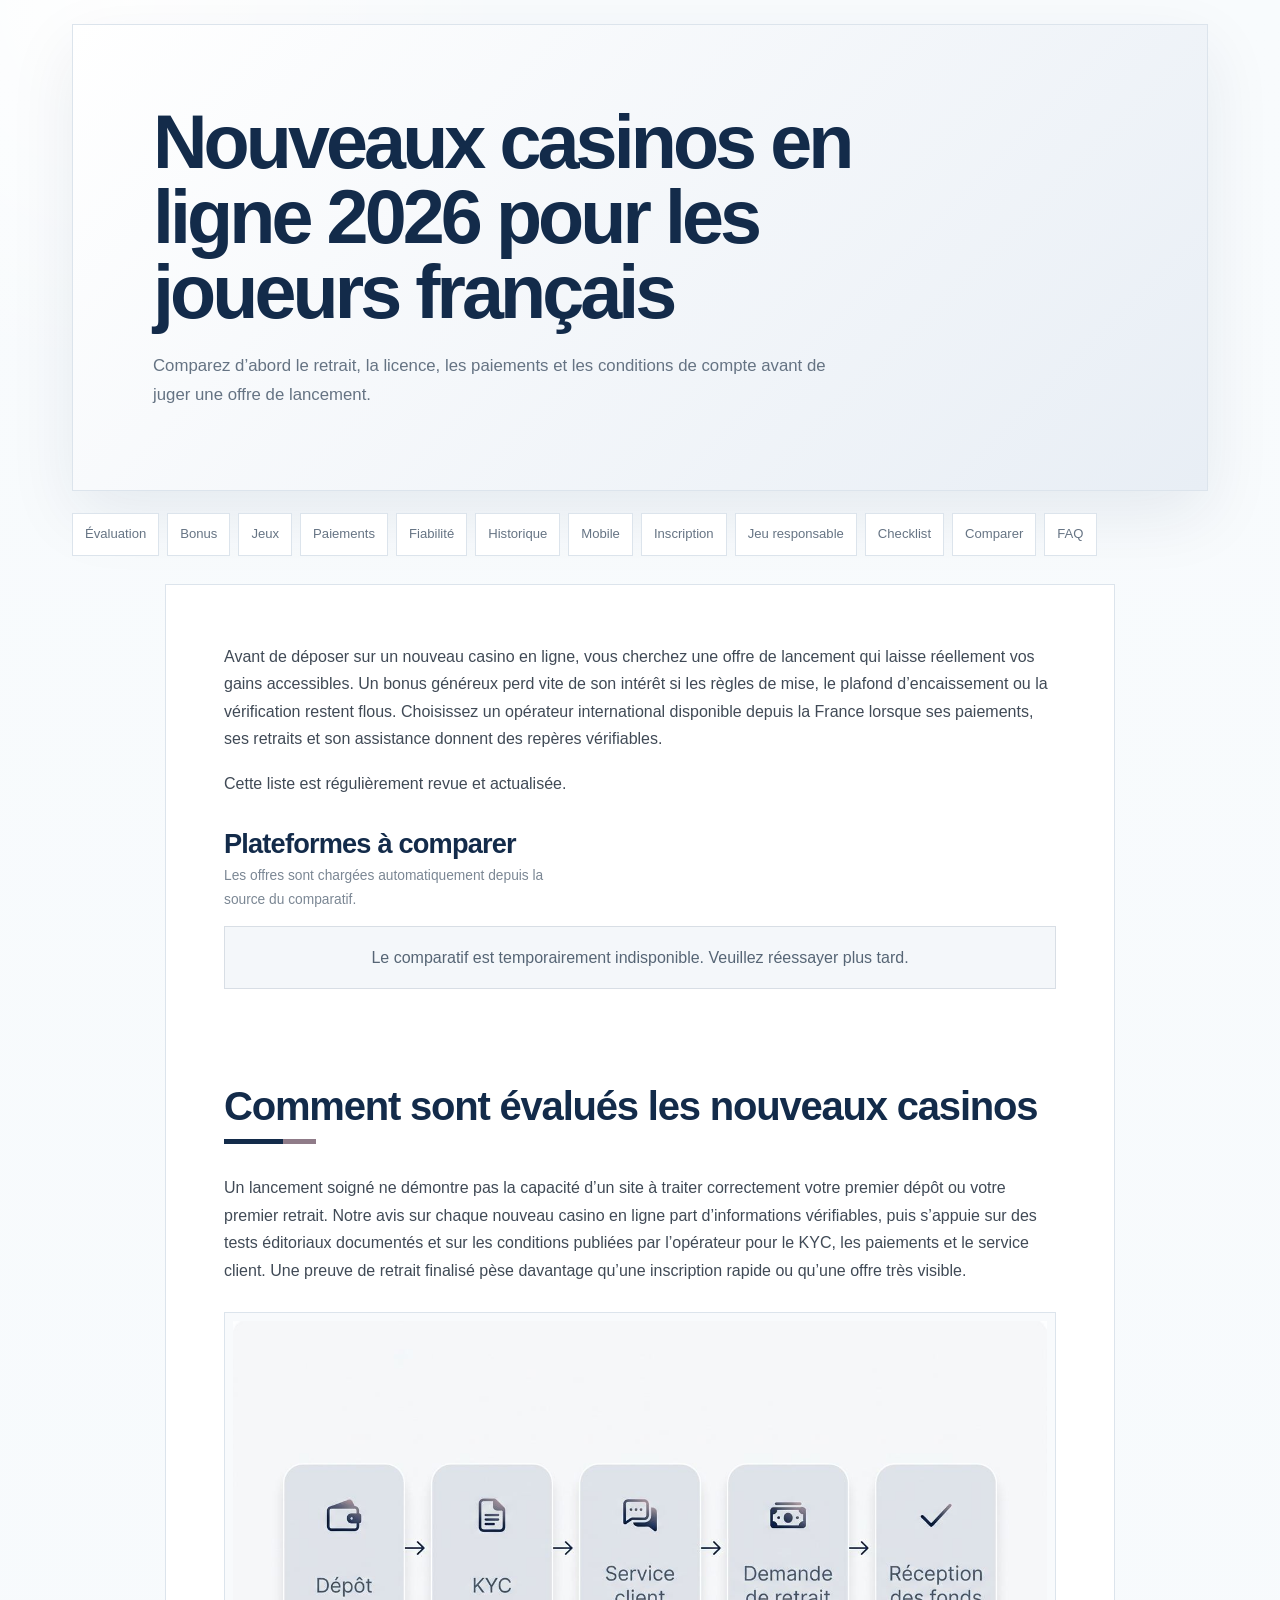
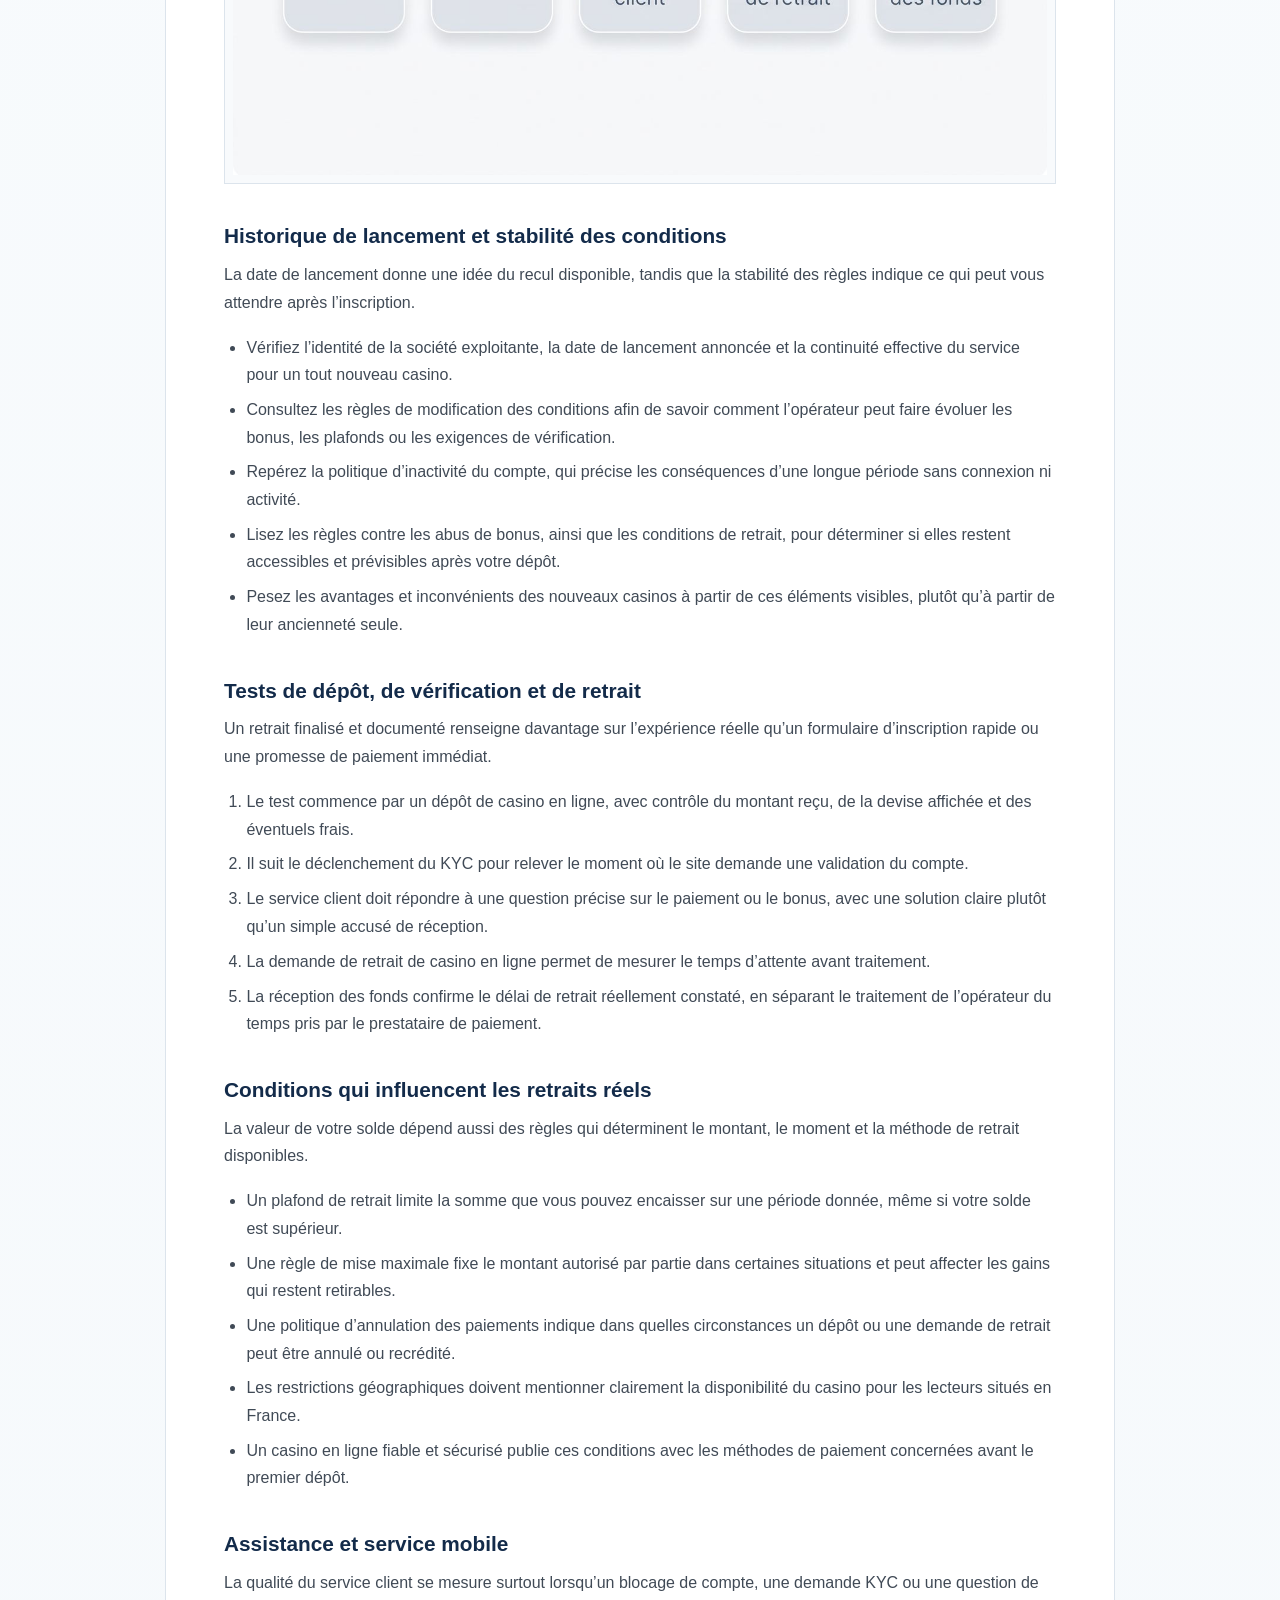
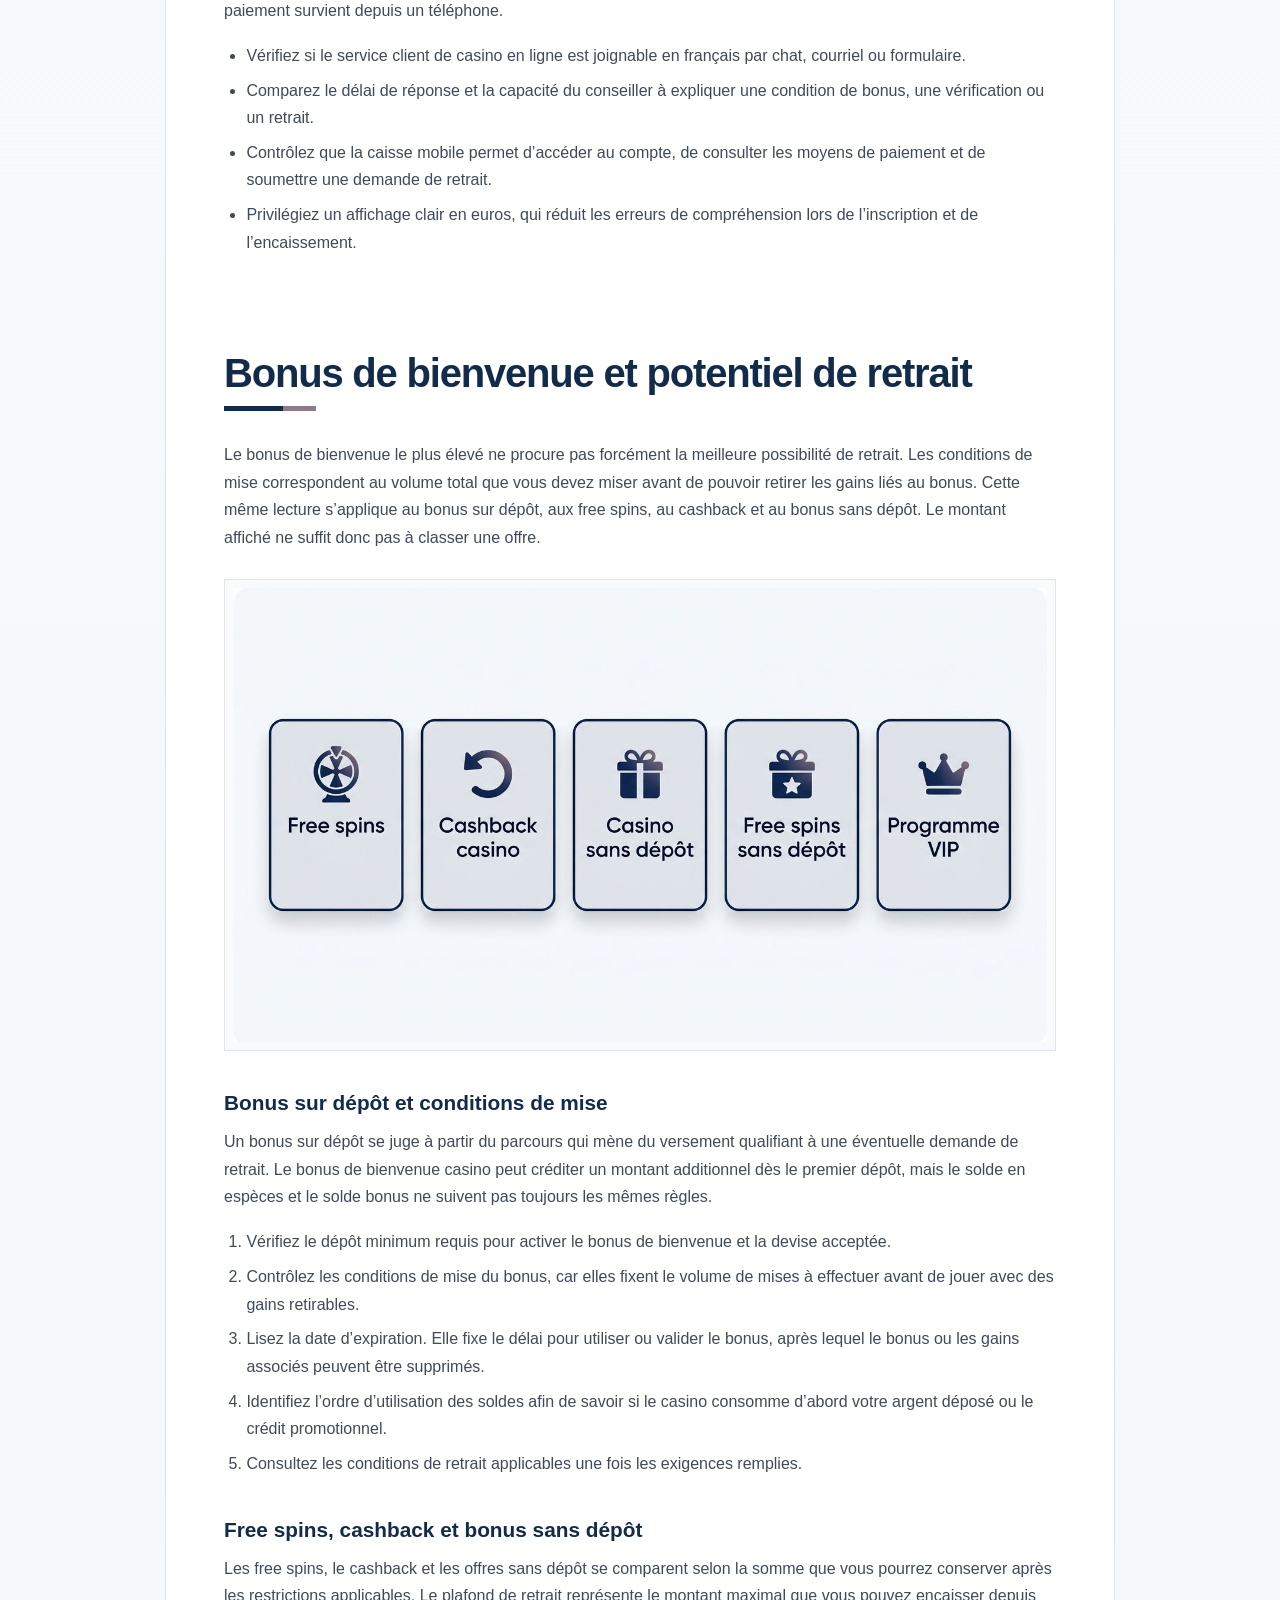
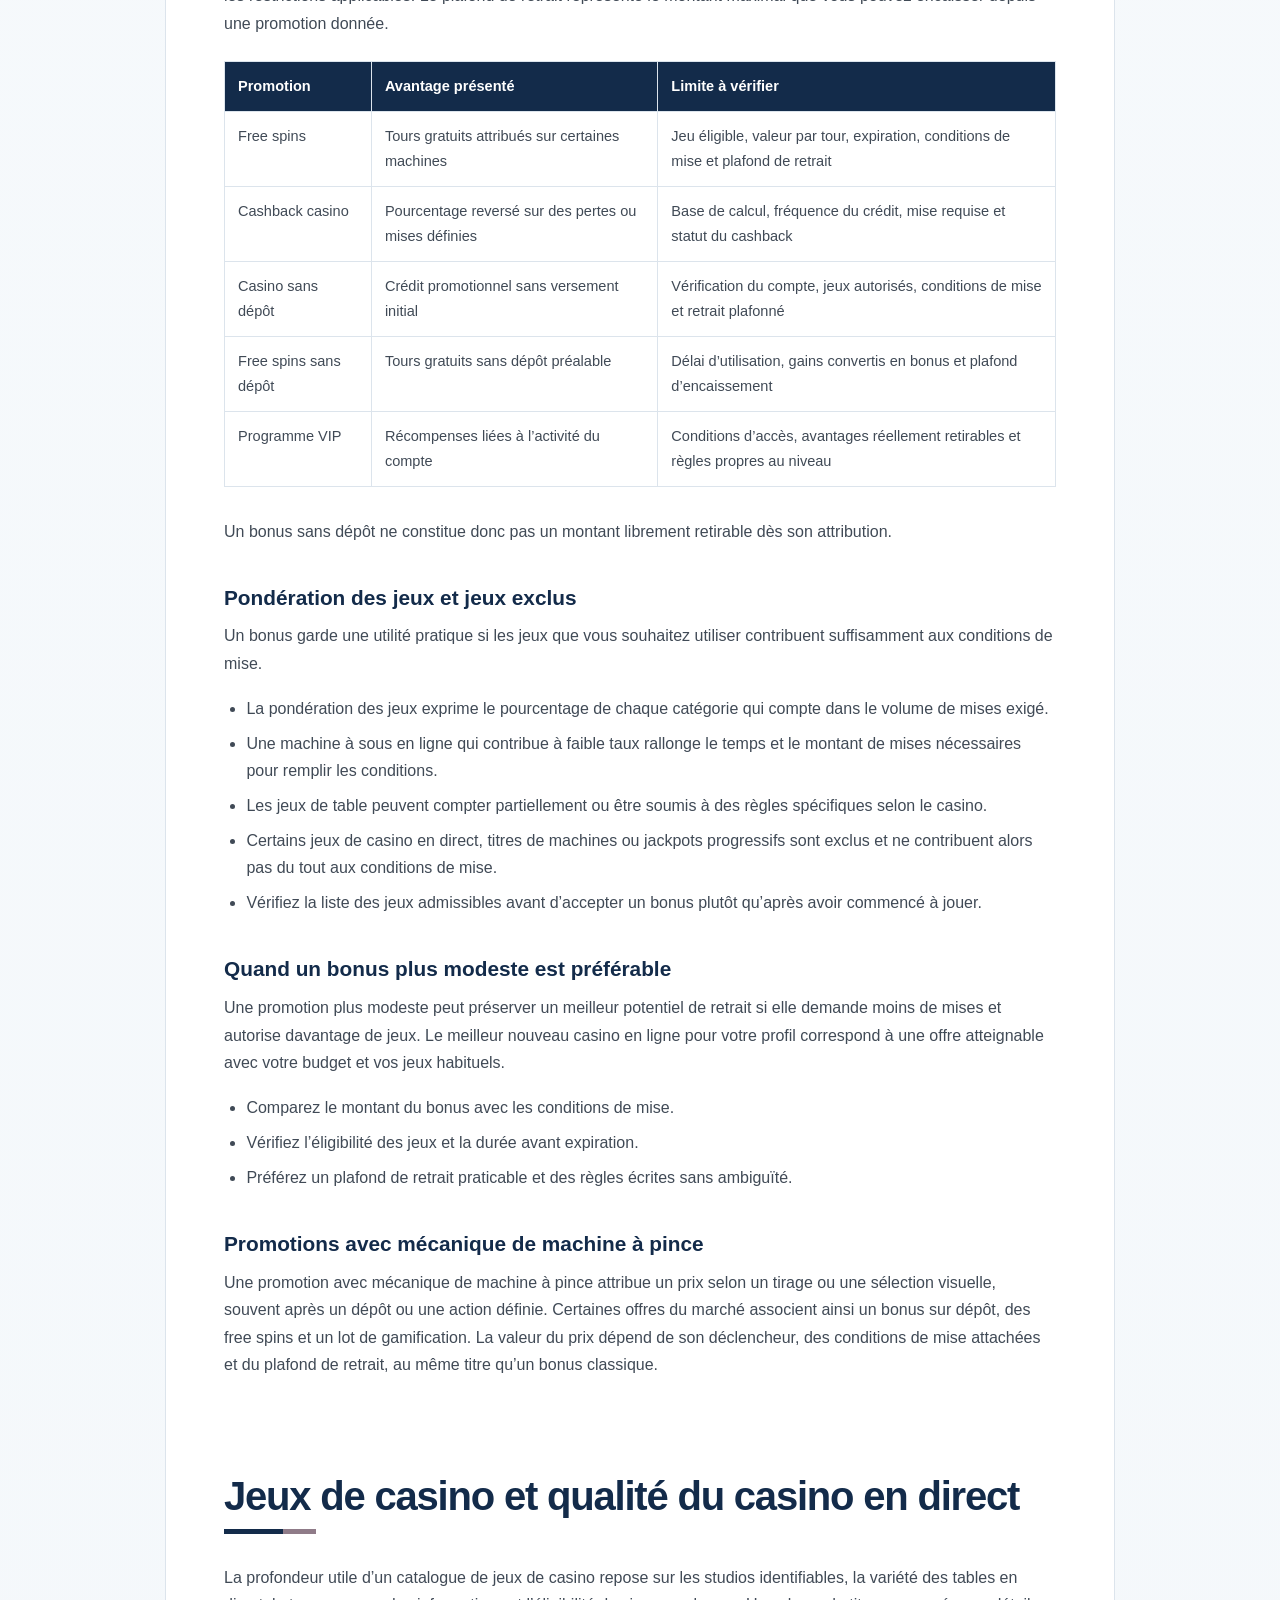
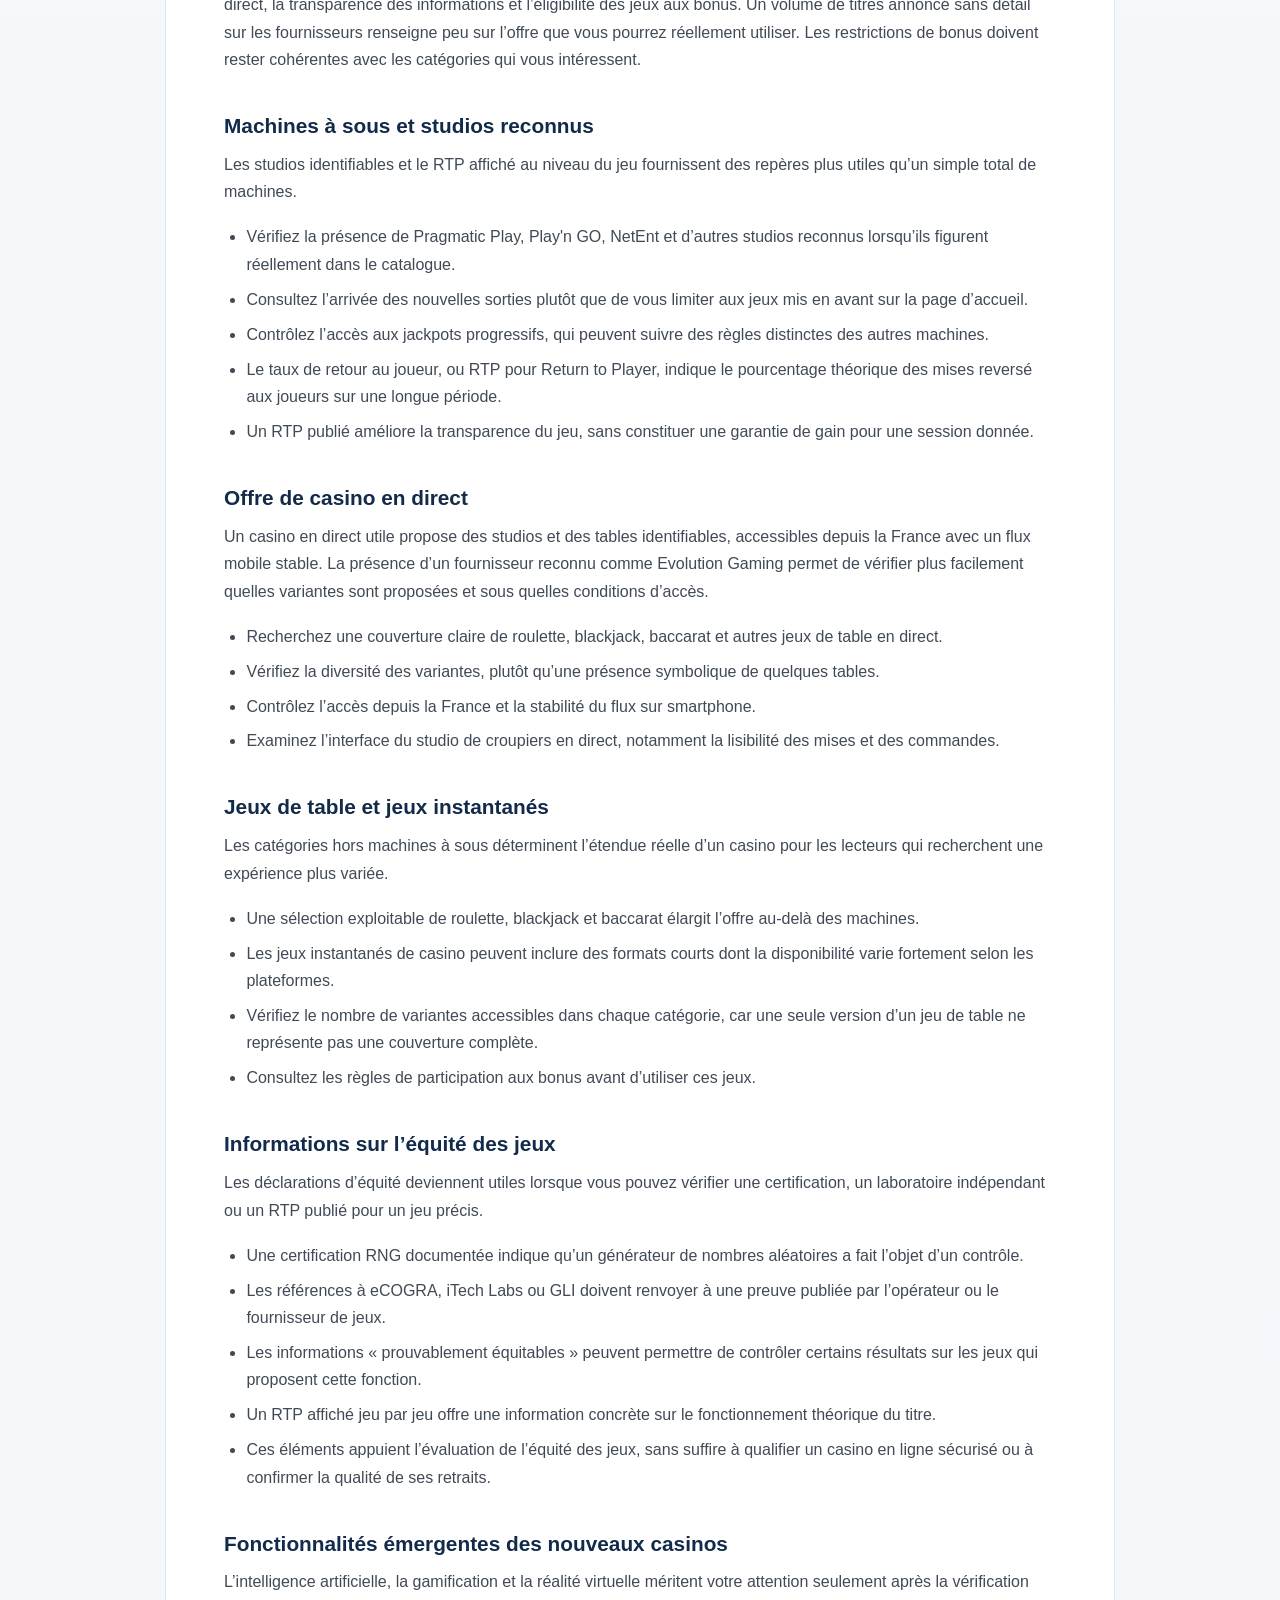
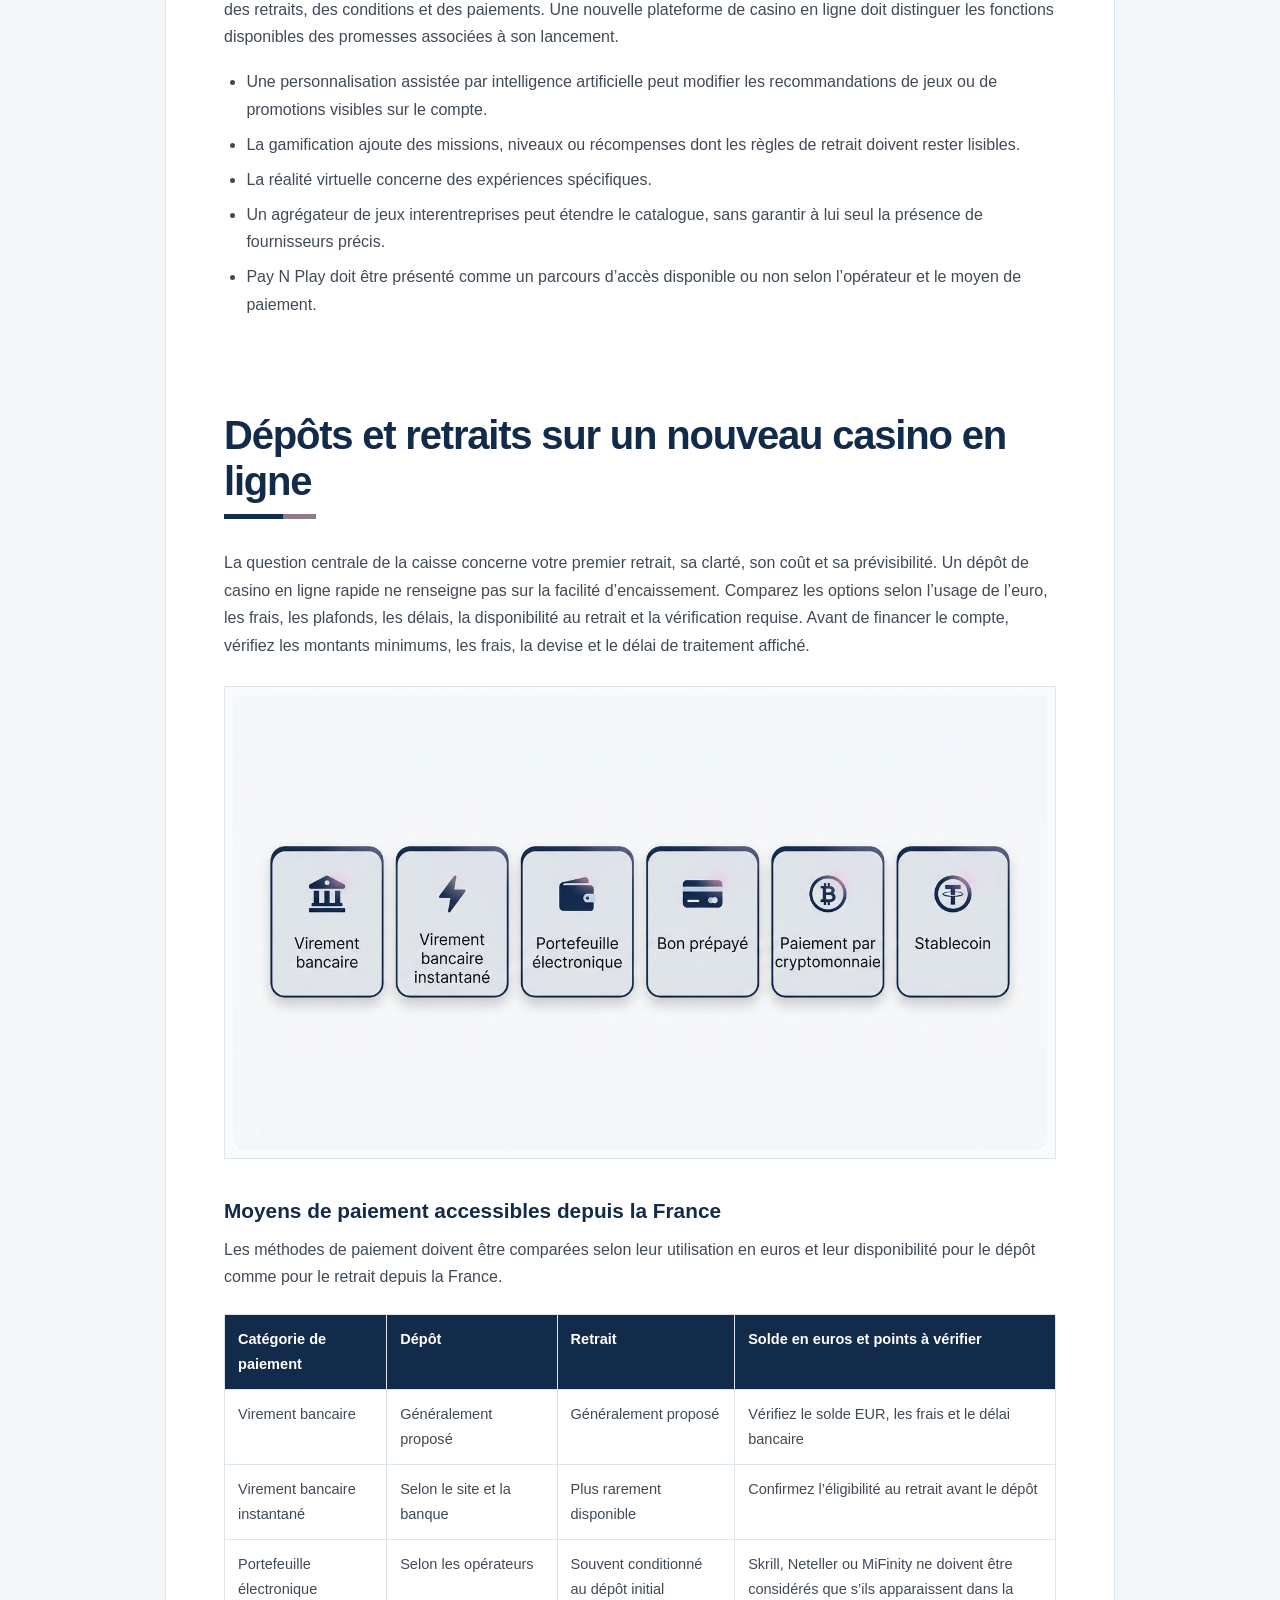
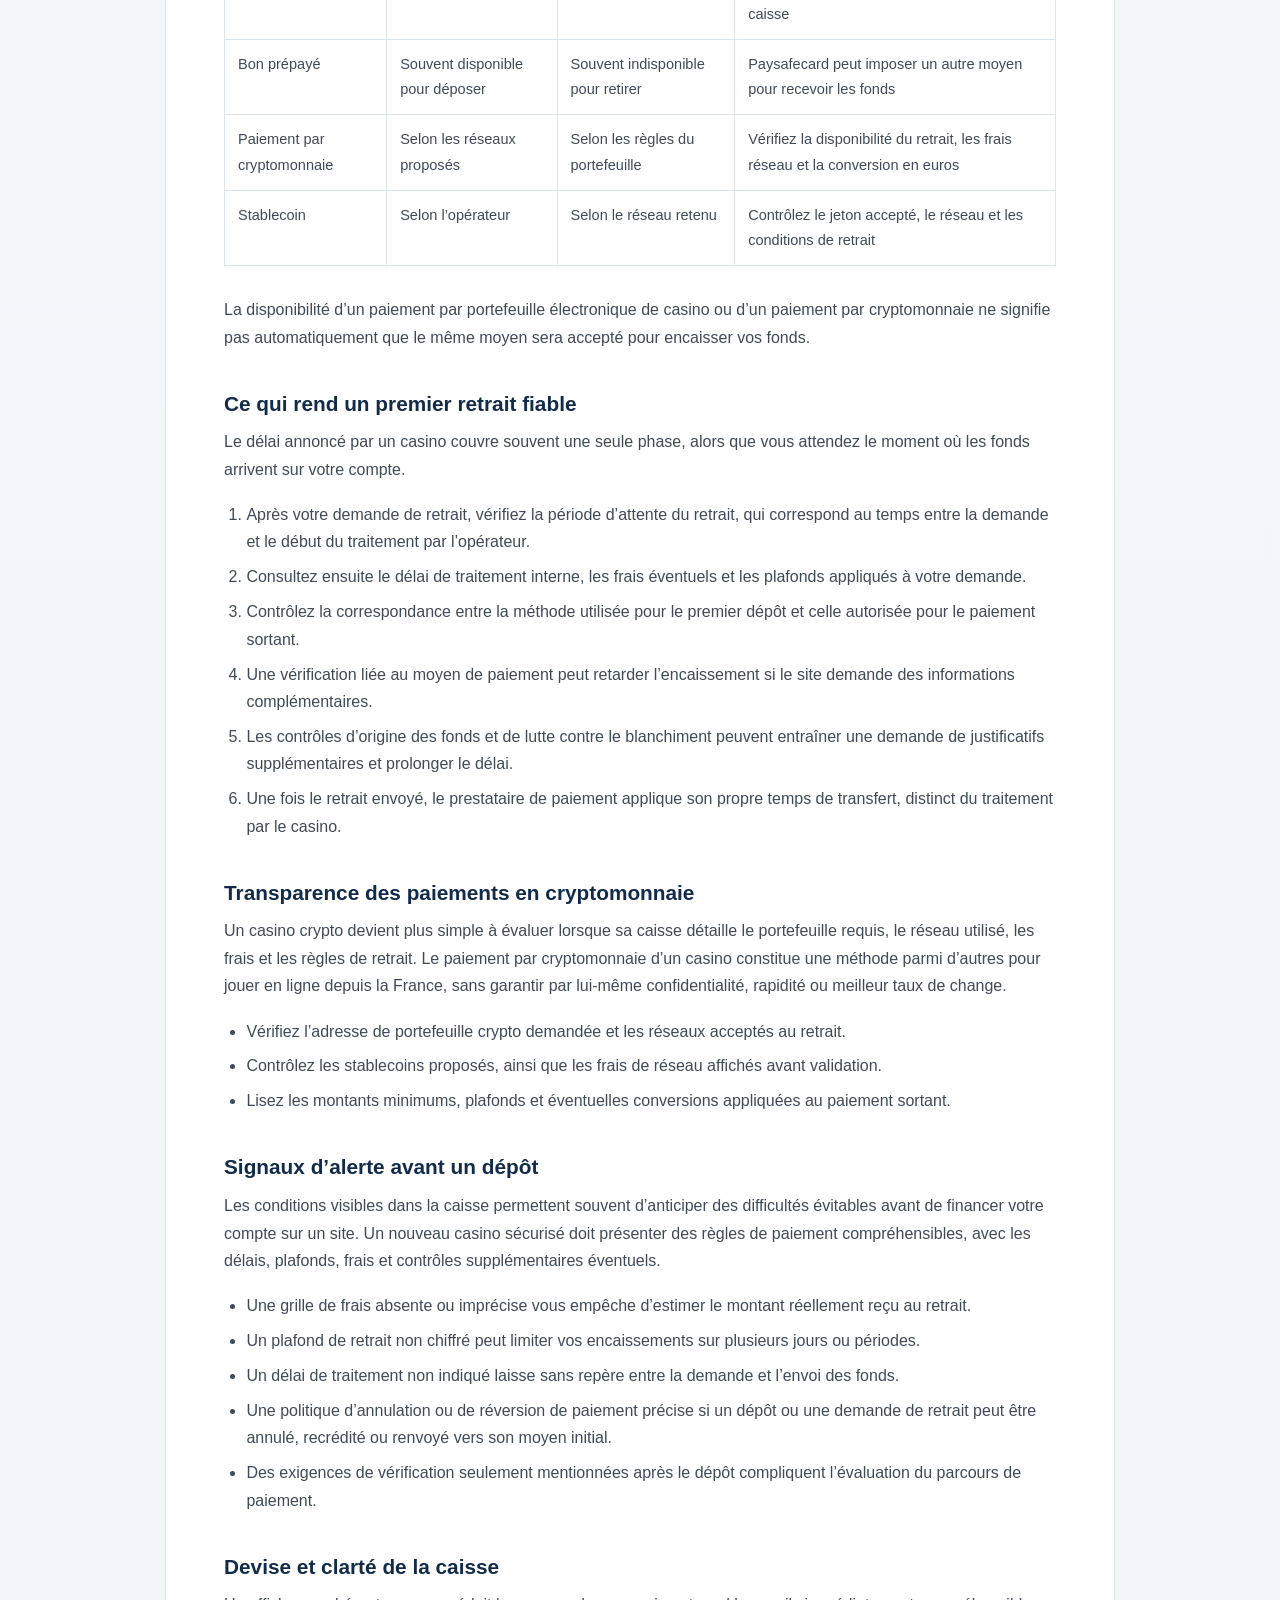
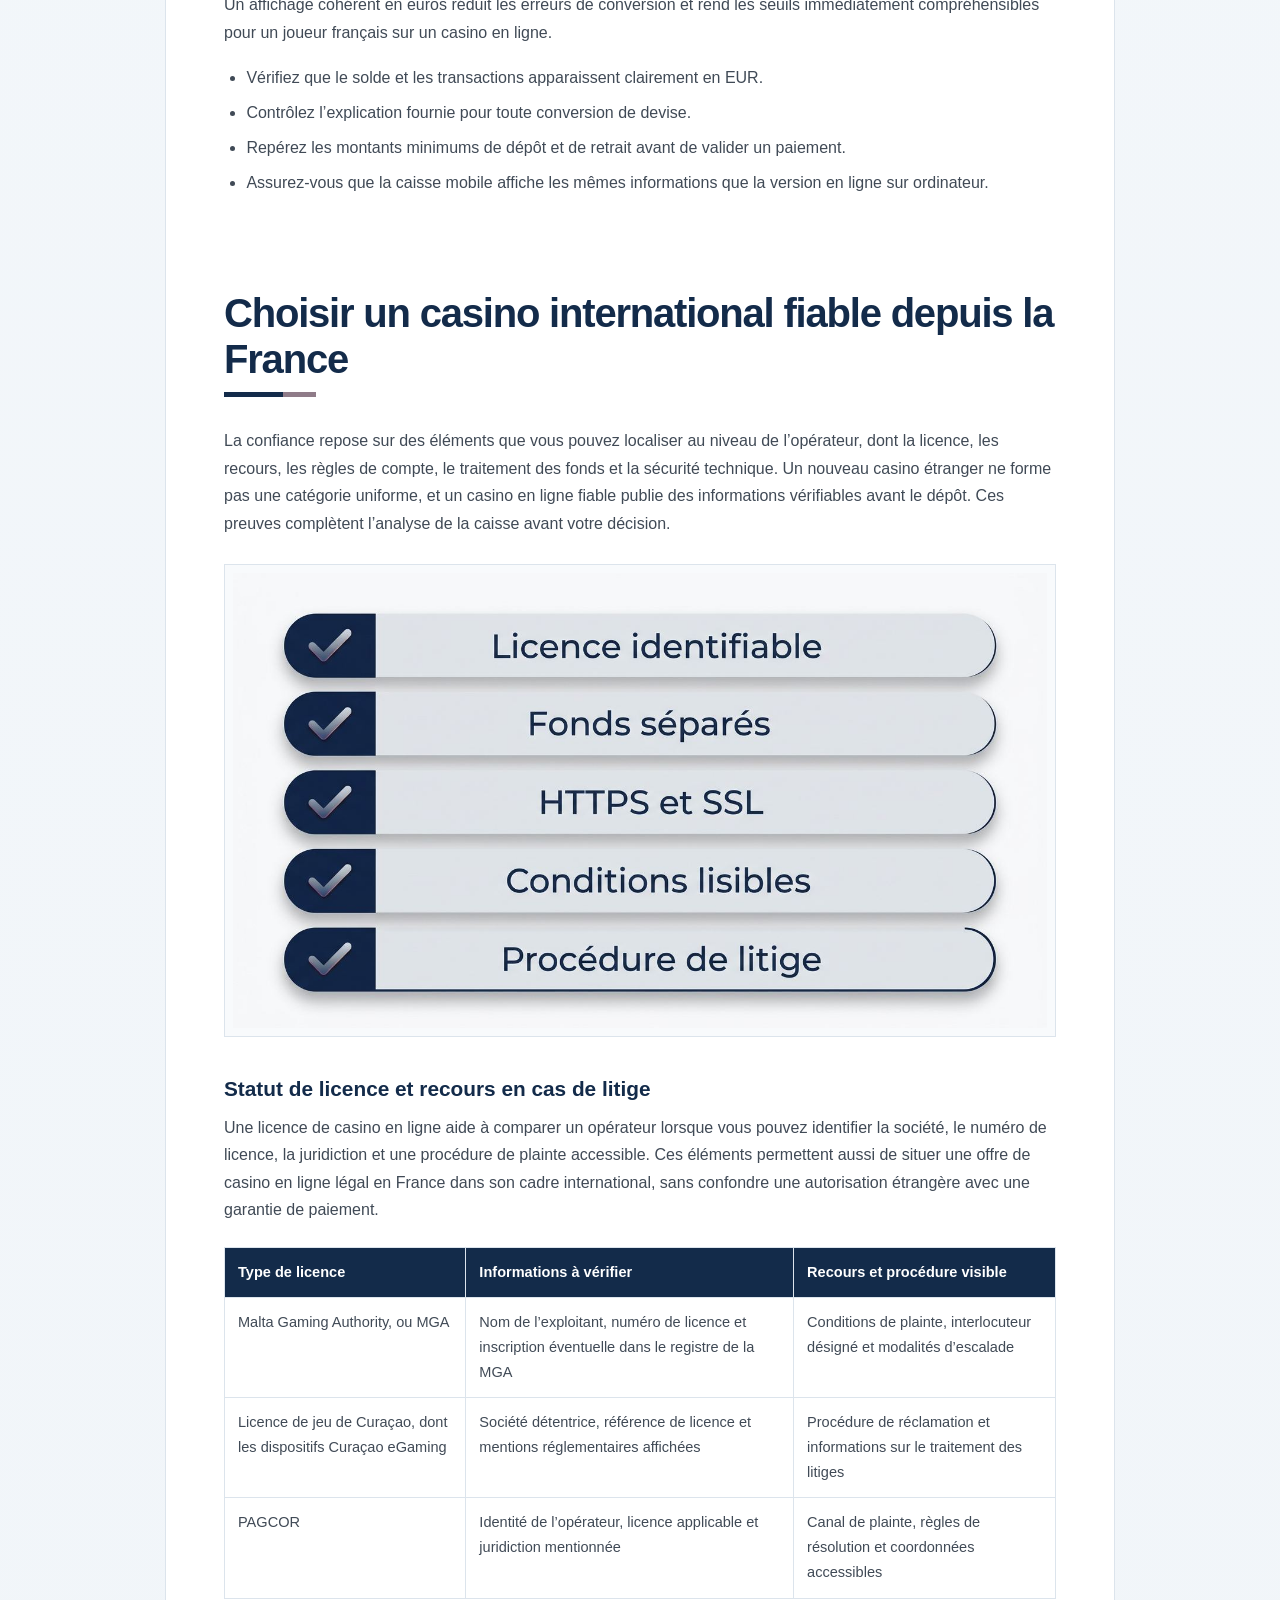
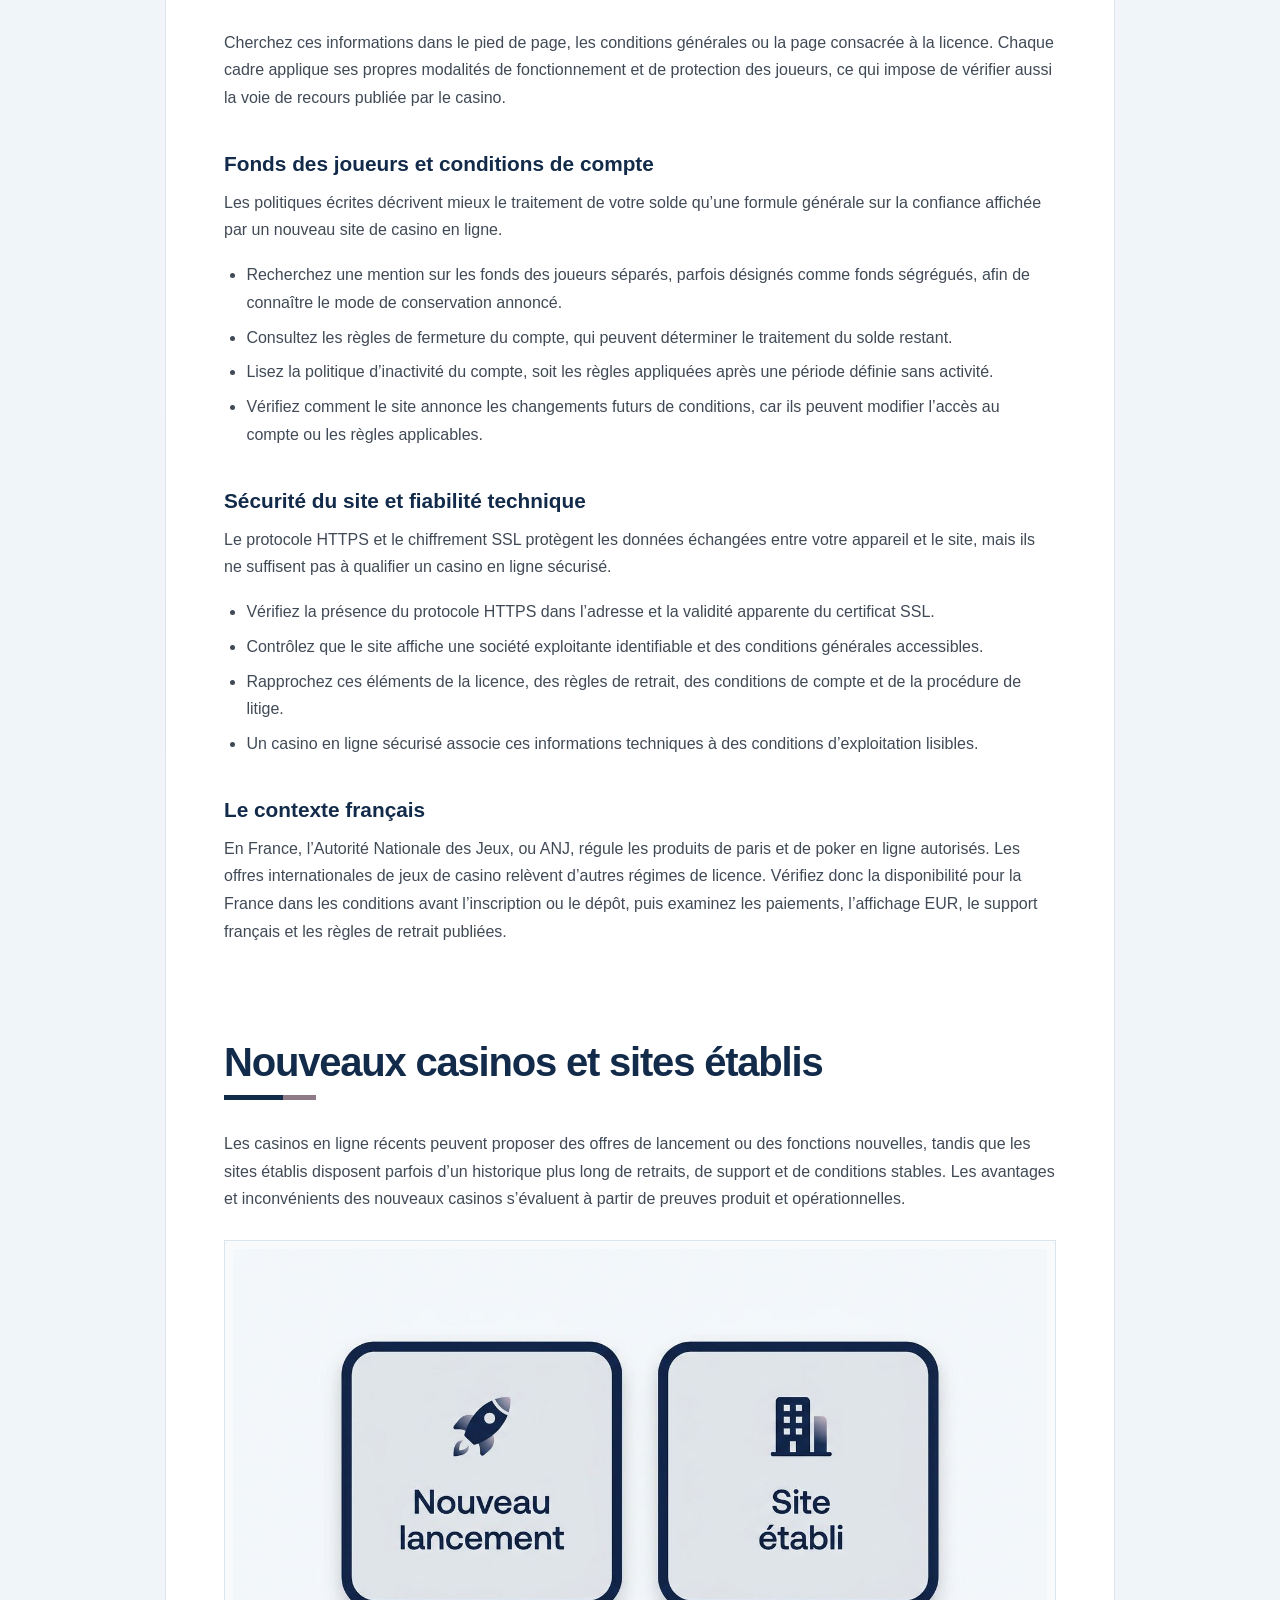
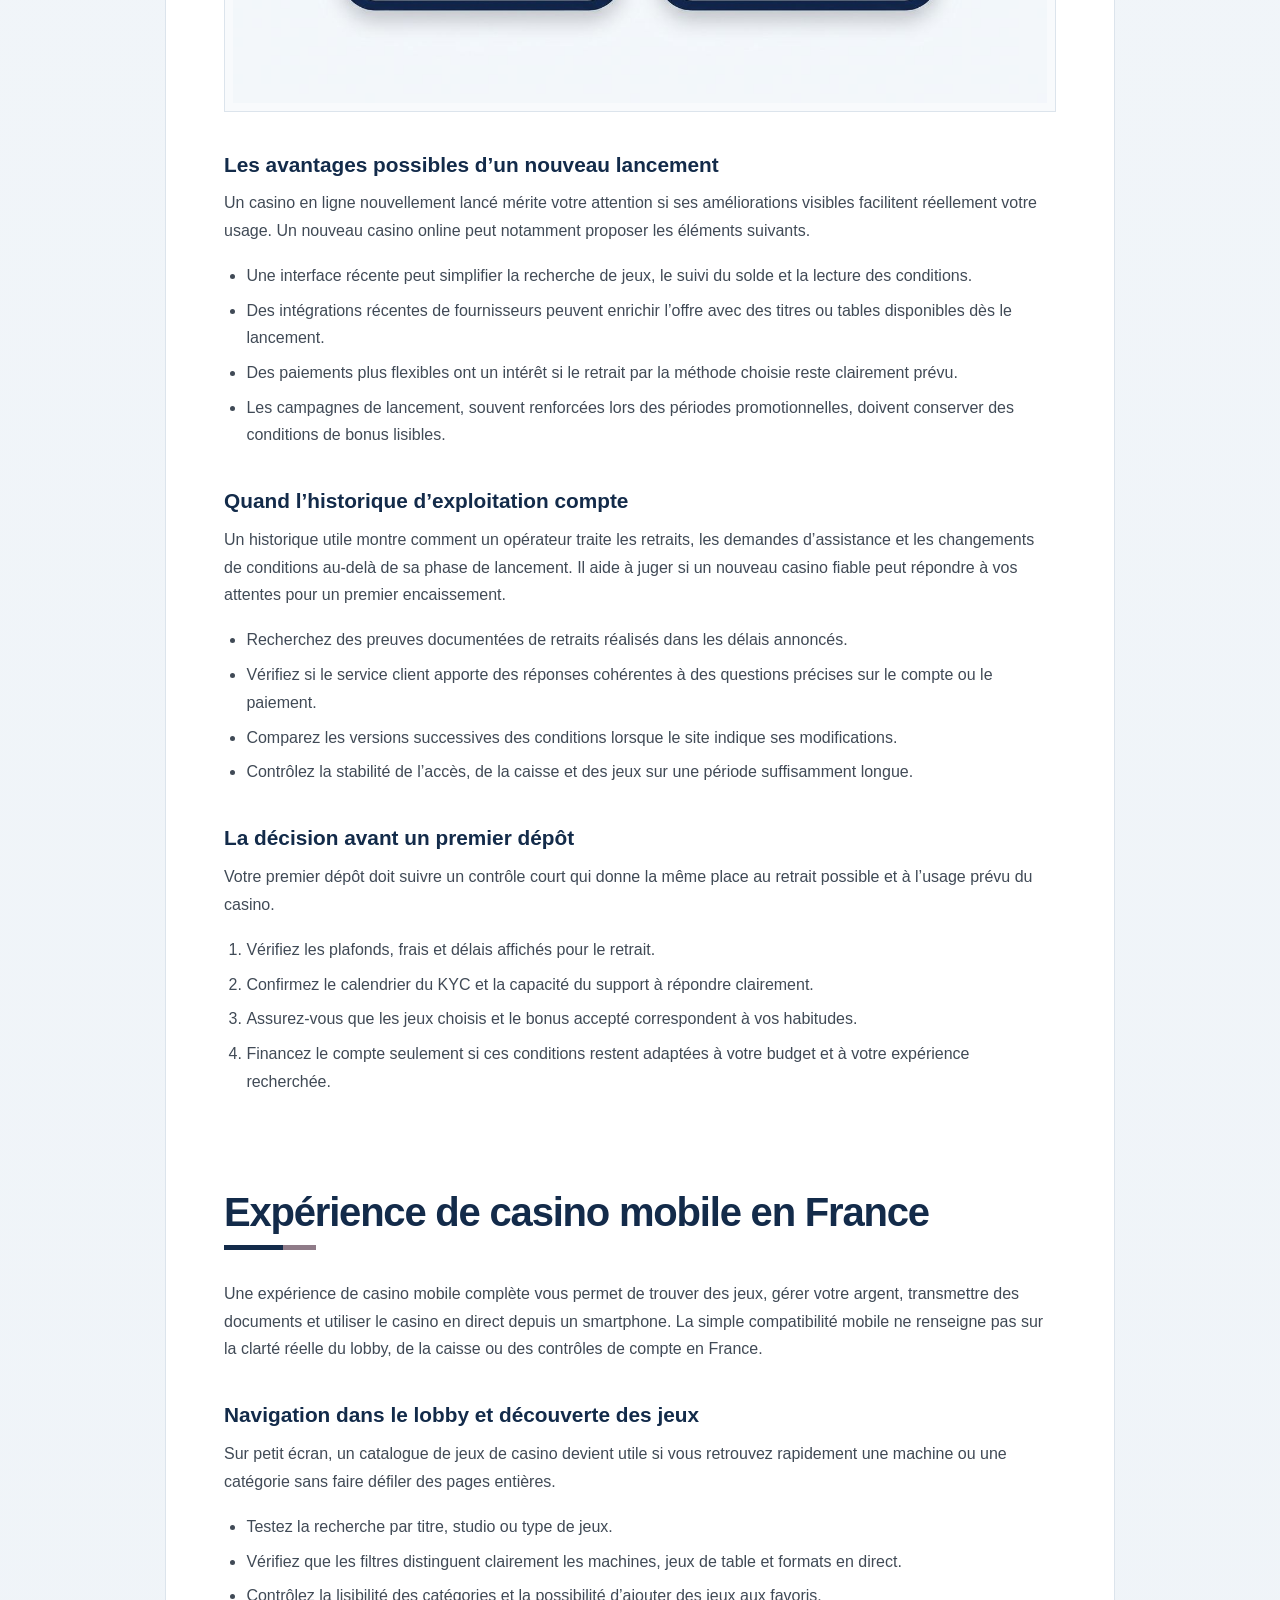
<file: index.html>
<!DOCTYPE html>

<html lang="fr">
<head>
<meta charset="utf-8"/>
<meta content="width=device-width,initial-scale=1" name="viewport"/>
<title>Nouveaux casinos en ligne 2026 pour les joueurs français</title>
<meta content="Comparatif 2026 des nouveaux casinos en ligne accessibles aux joueurs français : bonus, retraits, paiements, jeux, mobile, KYC, licence et sécurité." name="description"/>
<meta content="#eff3f8" name="theme-color"/>
<link href="https://nouveau-casino-en-ligne.netlify.app/" rel="canonical"/>
<meta content="article" property="og:type"/>
<meta content="Nouveaux casinos en ligne 2026 pour les joueurs français" property="og:title"/>
<meta content="Comparatif 2026 des nouveaux casinos en ligne accessibles aux joueurs français : bonus, retraits, paiements, jeux, mobile, KYC, licence et sécurité." property="og:description"/>
<meta content="assets/images/evaluation-nouveaux-casinos.jpg" property="og:image"/>
<link href="favicon.ico" rel="icon" sizes="any"/>
<link href="favicon.png" rel="icon" type="image/png"/>
<link href="assets/css/site.css" rel="stylesheet"/>
<script type="application/ld+json">{"@context":"https://schema.org","@graph":[{"@type":"WebSite","@id":"https://nouveau-casino-en-ligne.netlify.app/#website","url":"https://nouveau-casino-en-ligne.netlify.app/","name":"Nouveaux casinos en ligne 2026 pour les joueurs français","inLanguage":"fr-FR"},{"@type":"WebPage","@id":"https://nouveau-casino-en-ligne.netlify.app/#webpage","url":"https://nouveau-casino-en-ligne.netlify.app/","name":"Nouveaux casinos en ligne 2026 pour les joueurs français","description":"Comparatif 2026 des nouveaux casinos en ligne accessibles aux joueurs français : bonus, retraits, paiements, jeux, mobile, KYC, licence et sécurité.","inLanguage":"fr-FR","isPartOf":{"@id":"https://nouveau-casino-en-ligne.netlify.app/#website"}},{"@type":"Article","@id":"https://nouveau-casino-en-ligne.netlify.app/#article","url":"https://nouveau-casino-en-ligne.netlify.app/","headline":"Nouveaux casinos en ligne 2026 pour les joueurs français","description":"Comparatif 2026 des nouveaux casinos en ligne accessibles aux joueurs français : bonus, retraits, paiements, jeux, mobile, KYC, licence et sécurité.","inLanguage":"fr-FR","mainEntityOfPage":{"@id":"https://nouveau-casino-en-ligne.netlify.app/#webpage"},"image":["https://nouveau-casino-en-ligne.netlify.app/assets/images/evaluation-nouveaux-casinos.jpg","https://nouveau-casino-en-ligne.netlify.app/assets/images/bonus-bienvenue-potentiel-retrait.jpg","https://nouveau-casino-en-ligne.netlify.app/assets/images/depots-retraits-nouveau-casino-en-ligne.jpg","https://nouveau-casino-en-ligne.netlify.app/assets/images/choisir-casino-international-fiable-france.jpg","https://nouveau-casino-en-ligne.netlify.app/assets/images/nouveaux-casinos-sites-etablis.jpg"]},{"@type":"FAQPage","@id":"https://nouveau-casino-en-ligne.netlify.app/#faq","url":"https://nouveau-casino-en-ligne.netlify.app/#questions-frequentes","inLanguage":"fr-FR","mainEntity":[{"@type":"Question","name":"Que faire si un retrait reste en attente plus longtemps que prévu ?","acceptedAnswer":{"@type":"Answer","text":"Vérifiez le délai de retrait affiché, votre statut KYC et les conditions applicables, puis contactez le support avec la référence de retrait."}},{"@type":"Question","name":"Un casino peut-il demander de nouveaux documents après une vérification KYC ?","acceptedAnswer":{"@type":"Answer","text":"Oui, un casino peut demander des documents complémentaires après le KYC, notamment pour l’identité, le paiement ou l’origine des fonds. Consultez les exigences et délais publiés dans les conditions du compte."}},{"@type":"Question","name":"Peut-on modifier une limite de dépôt après l’avoir activée ?","acceptedAnswer":{"@type":"Answer","text":"La modification d’une limite de dépôt dépend des règles de l’opérateur. Consultez les conditions de jeu responsable avant l’inscription, puis utilisez l’espace compte ou le service client si la règle n’est pas visible."}}]}]}</script>
</head>
<body>
<a class="skip-link" href="#content">Aller au contenu</a>
<main>
<section class="hero">
<div class="hero-copy">
<h1>Nouveaux casinos en ligne 2026 pour les joueurs français</h1>
<p>Comparez d’abord le retrait, la licence, les paiements et les conditions de compte avant de juger une offre de lancement.</p>
</div>

</section>
<nav aria-label="Sommaire" class="toc"><a href="#comment-sont-evalues-les-nouveaux-casinos">Évaluation</a><a href="#bonus-de-bienvenue-et-potentiel-de-retrait">Bonus</a><a href="#jeux-de-casino-et-qualite-du-casino-en-direct">Jeux</a><a href="#depots-et-retraits-sur-un-nouveau-casino-en-ligne">Paiements</a><a href="#choisir-un-casino-international-fiable-depuis-la-france">Fiabilité</a><a href="#nouveaux-casinos-et-sites-etablis">Historique</a><a href="#experience-de-casino-mobile-en-france">Mobile</a><a href="#inscription-verification-et-premier-retrait">Inscription</a><a href="#outils-de-jeu-responsable-des-casinos-internationaux">Jeu responsable</a><a href="#les-points-essentiels-avant-de-choisir-un-nouveau-casino-en-ligne">Checklist</a><a href="#comparez-les-nouveaux-casinos-avant-votre-premier-depot">Comparer</a><a href="#questions-frequentes-sur-les-nouveaux-casinos-en-ligne">FAQ</a></nav>
<article class="article" id="content">
<p>Avant de déposer sur un nouveau casino en ligne, vous cherchez une offre de lancement qui laisse réellement vos gains accessibles. Un bonus généreux perd vite de son intérêt si les règles de mise, le plafond d’encaissement ou la vérification restent flous. Choisissez un opérateur international disponible depuis la France lorsque ses paiements, ses retraits et son assistance donnent des repères vérifiables.</p>
<p>Cette liste est régulièrement revue et actualisée.</p>
<section aria-labelledby="compare-title" class="compare-panel">
<div class="compare-title">
<div>
<h2 id="compare-title">Plateformes à comparer</h2>
<p>Les offres sont chargées automatiquement depuis la source du comparatif.</p>
</div>
</div>
<div aria-live="polite" class="compare-grid" id="affiliate-table">
<div class="compare-card skeleton-card"><div class="skeleton sk-logo"></div><div class="skeleton sk-name"></div><div class="skeleton sk-bonus"></div><div class="skeleton sk-button"></div></div>
<div class="compare-card skeleton-card"><div class="skeleton sk-logo"></div><div class="skeleton sk-name"></div><div class="skeleton sk-bonus"></div><div class="skeleton sk-button"></div></div>
<div class="compare-card skeleton-card"><div class="skeleton sk-logo"></div><div class="skeleton sk-name"></div><div class="skeleton sk-bonus"></div><div class="skeleton sk-button"></div></div>
</div>
</section>
<h2 id="comment-sont-evalues-les-nouveaux-casinos">Comment sont évalués les nouveaux casinos</h2>
<p>Un lancement soigné ne démontre pas la capacité d’un site à traiter correctement votre premier dépôt ou votre premier retrait. Notre avis sur chaque nouveau casino en ligne part d’informations vérifiables, puis s’appuie sur des tests éditoriaux documentés et sur les conditions publiées par l’opérateur pour le KYC, les paiements et le service client. Une preuve de retrait finalisé pèse davantage qu’une inscription rapide ou qu’une offre très visible.</p><figure class="article-image"><img alt="Méthode d’évaluation des nouveaux casinos avant le premier dépôt." decoding="async" fetchpriority="high" loading="eager" src="assets/images/evaluation-nouveaux-casinos.jpg"/></figure>
<h3 id="historique-de-lancement-et-stabilite-des-conditions">Historique de lancement et stabilité des conditions</h3>
<p>La date de lancement donne une idée du recul disponible, tandis que la stabilité des règles indique ce qui peut vous attendre après l’inscription.</p>
<ul>
<li>Vérifiez l’identité de la société exploitante, la date de lancement annoncée et la continuité effective du service pour un tout nouveau casino.</li>
<li>Consultez les règles de modification des conditions afin de savoir comment l’opérateur peut faire évoluer les bonus, les plafonds ou les exigences de vérification.</li>
<li>Repérez la politique d’inactivité du compte, qui précise les conséquences d’une longue période sans connexion ni activité.</li>
<li>Lisez les règles contre les abus de bonus, ainsi que les conditions de retrait, pour déterminer si elles restent accessibles et prévisibles après votre dépôt.</li>
<li>Pesez les avantages et inconvénients des nouveaux casinos à partir de ces éléments visibles, plutôt qu’à partir de leur ancienneté seule.</li>
</ul>
<h3 id="tests-de-depot-de-verification-et-de-retrait">Tests de dépôt, de vérification et de retrait</h3>
<p>Un retrait finalisé et documenté renseigne davantage sur l’expérience réelle qu’un formulaire d’inscription rapide ou une promesse de paiement immédiat.</p>
<ol>
<li>Le test commence par un dépôt de casino en ligne, avec contrôle du montant reçu, de la devise affichée et des éventuels frais.</li>
<li>Il suit le déclenchement du KYC pour relever le moment où le site demande une validation du compte.</li>
<li>Le service client doit répondre à une question précise sur le paiement ou le bonus, avec une solution claire plutôt qu’un simple accusé de réception.</li>
<li>La demande de retrait de casino en ligne permet de mesurer le temps d’attente avant traitement.</li>
<li>La réception des fonds confirme le délai de retrait réellement constaté, en séparant le traitement de l’opérateur du temps pris par le prestataire de paiement.</li>
</ol>
<h3 id="conditions-qui-influencent-les-retraits-reels">Conditions qui influencent les retraits réels</h3>
<p>La valeur de votre solde dépend aussi des règles qui déterminent le montant, le moment et la méthode de retrait disponibles.</p>
<ul>
<li>Un plafond de retrait limite la somme que vous pouvez encaisser sur une période donnée, même si votre solde est supérieur.</li>
<li>Une règle de mise maximale fixe le montant autorisé par partie dans certaines situations et peut affecter les gains qui restent retirables.</li>
<li>Une politique d’annulation des paiements indique dans quelles circonstances un dépôt ou une demande de retrait peut être annulé ou recrédité.</li>
<li>Les restrictions géographiques doivent mentionner clairement la disponibilité du casino pour les lecteurs situés en France.</li>
<li>Un casino en ligne fiable et sécurisé publie ces conditions avec les méthodes de paiement concernées avant le premier dépôt.</li>
</ul>
<h3 id="assistance-et-service-mobile">Assistance et service mobile</h3>
<p>La qualité du service client se mesure surtout lorsqu’un blocage de compte, une demande KYC ou une question de paiement survient depuis un téléphone.</p>
<ul>
<li>Vérifiez si le service client de casino en ligne est joignable en français par chat, courriel ou formulaire.</li>
<li>Comparez le délai de réponse et la capacité du conseiller à expliquer une condition de bonus, une vérification ou un retrait.</li>
<li>Contrôlez que la caisse mobile permet d’accéder au compte, de consulter les moyens de paiement et de soumettre une demande de retrait.</li>
<li>Privilégiez un affichage clair en euros, qui réduit les erreurs de compréhension lors de l’inscription et de l’encaissement.</li>
</ul>
<h2 id="bonus-de-bienvenue-et-potentiel-de-retrait">Bonus de bienvenue et potentiel de retrait</h2>
<p>Le bonus de bienvenue le plus élevé ne procure pas forcément la meilleure possibilité de retrait. Les conditions de mise correspondent au volume total que vous devez miser avant de pouvoir retirer les gains liés au bonus. Cette même lecture s’applique au bonus sur dépôt, aux free spins, au cashback et au bonus sans dépôt. Le montant affiché ne suffit donc pas à classer une offre.</p><figure class="article-image"><img alt="Bonus de bienvenue et potentiel de retrait." decoding="async" loading="eager" src="assets/images/bonus-bienvenue-potentiel-retrait.jpg"/></figure>
<h3 id="bonus-sur-depot-et-conditions-de-mise">Bonus sur dépôt et conditions de mise</h3>
<p>Un bonus sur dépôt se juge à partir du parcours qui mène du versement qualifiant à une éventuelle demande de retrait. Le bonus de bienvenue casino peut créditer un montant additionnel dès le premier dépôt, mais le solde en espèces et le solde bonus ne suivent pas toujours les mêmes règles.</p>
<ol>
<li>Vérifiez le dépôt minimum requis pour activer le bonus de bienvenue et la devise acceptée.</li>
<li>Contrôlez les conditions de mise du bonus, car elles fixent le volume de mises à effectuer avant de jouer avec des gains retirables.</li>
<li>Lisez la date d’expiration. Elle fixe le délai pour utiliser ou valider le bonus, après lequel le bonus ou les gains associés peuvent être supprimés.</li>
<li>Identifiez l’ordre d’utilisation des soldes afin de savoir si le casino consomme d’abord votre argent déposé ou le crédit promotionnel.</li>
<li>Consultez les conditions de retrait applicables une fois les exigences remplies.</li>
</ol>
<h3 id="free-spins-cashback-et-bonus-sans-depot">Free spins, cashback et bonus sans dépôt</h3>
<p>Les free spins, le cashback et les offres sans dépôt se comparent selon la somme que vous pourrez conserver après les restrictions applicables. Le plafond de retrait représente le montant maximal que vous pouvez encaisser depuis une promotion donnée.</p>
<table>
<thead>
<tr>
<th>Promotion</th>
<th>Avantage présenté</th>
<th>Limite à vérifier</th>
</tr>
</thead>
<tbody>
<tr>
<td>Free spins</td>
<td>Tours gratuits attribués sur certaines machines</td>
<td>Jeu éligible, valeur par tour, expiration, conditions de mise et plafond de retrait</td>
</tr>
<tr>
<td>Cashback casino</td>
<td>Pourcentage reversé sur des pertes ou mises définies</td>
<td>Base de calcul, fréquence du crédit, mise requise et statut du cashback</td>
</tr>
<tr>
<td>Casino sans dépôt</td>
<td>Crédit promotionnel sans versement initial</td>
<td>Vérification du compte, jeux autorisés, conditions de mise et retrait plafonné</td>
</tr>
<tr>
<td>Free spins sans dépôt</td>
<td>Tours gratuits sans dépôt préalable</td>
<td>Délai d’utilisation, gains convertis en bonus et plafond d’encaissement</td>
</tr>
<tr>
<td>Programme VIP</td>
<td>Récompenses liées à l’activité du compte</td>
<td>Conditions d’accès, avantages réellement retirables et règles propres au niveau</td>
</tr>
</tbody>
</table>
<p>Un bonus sans dépôt ne constitue donc pas un montant librement retirable dès son attribution.</p>
<h3 id="ponderation-des-jeux-et-jeux-exclus">Pondération des jeux et jeux exclus</h3>
<p>Un bonus garde une utilité pratique si les jeux que vous souhaitez utiliser contribuent suffisamment aux conditions de mise.</p>
<ul>
<li>La pondération des jeux exprime le pourcentage de chaque catégorie qui compte dans le volume de mises exigé.</li>
<li>Une machine à sous en ligne qui contribue à faible taux rallonge le temps et le montant de mises nécessaires pour remplir les conditions.</li>
<li>Les jeux de table peuvent compter partiellement ou être soumis à des règles spécifiques selon le casino.</li>
<li>Certains jeux de casino en direct, titres de machines ou jackpots progressifs sont exclus et ne contribuent alors pas du tout aux conditions de mise.</li>
<li>Vérifiez la liste des jeux admissibles avant d’accepter un bonus plutôt qu’après avoir commencé à jouer.</li>
</ul>
<h3 id="quand-un-bonus-plus-modeste-est-preferable">Quand un bonus plus modeste est préférable</h3>
<p>Une promotion plus modeste peut préserver un meilleur potentiel de retrait si elle demande moins de mises et autorise davantage de jeux. Le meilleur nouveau casino en ligne pour votre profil correspond à une offre atteignable avec votre budget et vos jeux habituels.</p>
<ul>
<li>Comparez le montant du bonus avec les conditions de mise.</li>
<li>Vérifiez l’éligibilité des jeux et la durée avant expiration.</li>
<li>Préférez un plafond de retrait praticable et des règles écrites sans ambiguïté.</li>
</ul>
<h3 id="promotions-avec-mecanique-de-machine-a-pince">Promotions avec mécanique de machine à pince</h3>
<p>Une promotion avec mécanique de machine à pince attribue un prix selon un tirage ou une sélection visuelle, souvent après un dépôt ou une action définie. Certaines offres du marché associent ainsi un bonus sur dépôt, des free spins et un lot de gamification. La valeur du prix dépend de son déclencheur, des conditions de mise attachées et du plafond de retrait, au même titre qu’un bonus classique.</p>
<h2 id="jeux-de-casino-et-qualite-du-casino-en-direct">Jeux de casino et qualité du casino en direct</h2>
<p>La profondeur utile d’un catalogue de jeux de casino repose sur les studios identifiables, la variété des tables en direct, la transparence des informations et l’éligibilité des jeux aux bonus. Un volume de titres annoncé sans détail sur les fournisseurs renseigne peu sur l’offre que vous pourrez réellement utiliser. Les restrictions de bonus doivent rester cohérentes avec les catégories qui vous intéressent.</p>
<h3 id="machines-a-sous-et-studios-reconnus">Machines à sous et studios reconnus</h3>
<p>Les studios identifiables et le RTP affiché au niveau du jeu fournissent des repères plus utiles qu’un simple total de machines.</p>
<ul>
<li>Vérifiez la présence de Pragmatic Play, Play'n GO, NetEnt et d’autres studios reconnus lorsqu’ils figurent réellement dans le catalogue.</li>
<li>Consultez l’arrivée des nouvelles sorties plutôt que de vous limiter aux jeux mis en avant sur la page d’accueil.</li>
<li>Contrôlez l’accès aux jackpots progressifs, qui peuvent suivre des règles distinctes des autres machines.</li>
<li>Le taux de retour au joueur, ou RTP pour Return to Player, indique le pourcentage théorique des mises reversé aux joueurs sur une longue période.</li>
<li>Un RTP publié améliore la transparence du jeu, sans constituer une garantie de gain pour une session donnée.</li>
</ul>
<h3 id="offre-de-casino-en-direct">Offre de casino en direct</h3>
<p>Un casino en direct utile propose des studios et des tables identifiables, accessibles depuis la France avec un flux mobile stable. La présence d’un fournisseur reconnu comme Evolution Gaming permet de vérifier plus facilement quelles variantes sont proposées et sous quelles conditions d’accès.</p>
<ul>
<li>Recherchez une couverture claire de roulette, blackjack, baccarat et autres jeux de table en direct.</li>
<li>Vérifiez la diversité des variantes, plutôt qu’une présence symbolique de quelques tables.</li>
<li>Contrôlez l’accès depuis la France et la stabilité du flux sur smartphone.</li>
<li>Examinez l’interface du studio de croupiers en direct, notamment la lisibilité des mises et des commandes.</li>
</ul>
<h3 id="jeux-de-table-et-jeux-instantanes">Jeux de table et jeux instantanés</h3>
<p>Les catégories hors machines à sous déterminent l’étendue réelle d’un casino pour les lecteurs qui recherchent une expérience plus variée.</p>
<ul>
<li>Une sélection exploitable de roulette, blackjack et baccarat élargit l’offre au-delà des machines.</li>
<li>Les jeux instantanés de casino peuvent inclure des formats courts dont la disponibilité varie fortement selon les plateformes.</li>
<li>Vérifiez le nombre de variantes accessibles dans chaque catégorie, car une seule version d’un jeu de table ne représente pas une couverture complète.</li>
<li>Consultez les règles de participation aux bonus avant d’utiliser ces jeux.</li>
</ul>
<h3 id="informations-sur-l-equite-des-jeux">Informations sur l’équité des jeux</h3>
<p>Les déclarations d’équité deviennent utiles lorsque vous pouvez vérifier une certification, un laboratoire indépendant ou un RTP publié pour un jeu précis.</p>
<ul>
<li>Une certification RNG documentée indique qu’un générateur de nombres aléatoires a fait l’objet d’un contrôle.</li>
<li>Les références à eCOGRA, iTech Labs ou GLI doivent renvoyer à une preuve publiée par l’opérateur ou le fournisseur de jeux.</li>
<li>Les informations « prouvablement équitables » peuvent permettre de contrôler certains résultats sur les jeux qui proposent cette fonction.</li>
<li>Un RTP affiché jeu par jeu offre une information concrète sur le fonctionnement théorique du titre.</li>
<li>Ces éléments appuient l’évaluation de l’équité des jeux, sans suffire à qualifier un casino en ligne sécurisé ou à confirmer la qualité de ses retraits.</li>
</ul>
<h3 id="fonctionnalites-emergentes-des-nouveaux-casinos">Fonctionnalités émergentes des nouveaux casinos</h3>
<p>L’intelligence artificielle, la gamification et la réalité virtuelle méritent votre attention seulement après la vérification des retraits, des conditions et des paiements. Une nouvelle plateforme de casino en ligne doit distinguer les fonctions disponibles des promesses associées à son lancement.</p>
<ul>
<li>Une personnalisation assistée par intelligence artificielle peut modifier les recommandations de jeux ou de promotions visibles sur le compte.</li>
<li>La gamification ajoute des missions, niveaux ou récompenses dont les règles de retrait doivent rester lisibles.</li>
<li>La réalité virtuelle concerne des expériences spécifiques.</li>
<li>Un agrégateur de jeux interentreprises peut étendre le catalogue, sans garantir à lui seul la présence de fournisseurs précis.</li>
<li>Pay N Play doit être présenté comme un parcours d’accès disponible ou non selon l’opérateur et le moyen de paiement.</li>
</ul>
<h2 id="depots-et-retraits-sur-un-nouveau-casino-en-ligne">Dépôts et retraits sur un nouveau casino en ligne</h2>
<p>La question centrale de la caisse concerne votre premier retrait, sa clarté, son coût et sa prévisibilité. Un dépôt de casino en ligne rapide ne renseigne pas sur la facilité d’encaissement. Comparez les options selon l’usage de l’euro, les frais, les plafonds, les délais, la disponibilité au retrait et la vérification requise. Avant de financer le compte, vérifiez les montants minimums, les frais, la devise et le délai de traitement affiché.</p><figure class="article-image"><img alt="Dépôts et retraits sur un nouveau casino en ligne." decoding="async" loading="eager" src="assets/images/depots-retraits-nouveau-casino-en-ligne.jpg"/></figure>
<h3 id="moyens-de-paiement-accessibles-depuis-la-france">Moyens de paiement accessibles depuis la France</h3>
<p>Les méthodes de paiement doivent être comparées selon leur utilisation en euros et leur disponibilité pour le dépôt comme pour le retrait depuis la France.</p>
<table>
<thead>
<tr>
<th>Catégorie de paiement</th>
<th>Dépôt</th>
<th>Retrait</th>
<th>Solde en euros et points à vérifier</th>
</tr>
</thead>
<tbody>
<tr>
<td>Virement bancaire</td>
<td>Généralement proposé</td>
<td>Généralement proposé</td>
<td>Vérifiez le solde EUR, les frais et le délai bancaire</td>
</tr>
<tr>
<td>Virement bancaire instantané</td>
<td>Selon le site et la banque</td>
<td>Plus rarement disponible</td>
<td>Confirmez l’éligibilité au retrait avant le dépôt</td>
</tr>
<tr>
<td>Portefeuille électronique</td>
<td>Selon les opérateurs</td>
<td>Souvent conditionné au dépôt initial</td>
<td>Skrill, Neteller ou MiFinity ne doivent être considérés que s’ils apparaissent dans la caisse</td>
</tr>
<tr>
<td>Bon prépayé</td>
<td>Souvent disponible pour déposer</td>
<td>Souvent indisponible pour retirer</td>
<td>Paysafecard peut imposer un autre moyen pour recevoir les fonds</td>
</tr>
<tr>
<td>Paiement par cryptomonnaie</td>
<td>Selon les réseaux proposés</td>
<td>Selon les règles du portefeuille</td>
<td>Vérifiez la disponibilité du retrait, les frais réseau et la conversion en euros</td>
</tr>
<tr>
<td>Stablecoin</td>
<td>Selon l’opérateur</td>
<td>Selon le réseau retenu</td>
<td>Contrôlez le jeton accepté, le réseau et les conditions de retrait</td>
</tr>
</tbody>
</table>
<p>La disponibilité d’un paiement par portefeuille électronique de casino ou d’un paiement par cryptomonnaie ne signifie pas automatiquement que le même moyen sera accepté pour encaisser vos fonds.</p>
<h3 id="ce-qui-rend-un-premier-retrait-fiable">Ce qui rend un premier retrait fiable</h3>
<p>Le délai annoncé par un casino couvre souvent une seule phase, alors que vous attendez le moment où les fonds arrivent sur votre compte.</p>
<ol>
<li>Après votre demande de retrait, vérifiez la période d’attente du retrait, qui correspond au temps entre la demande et le début du traitement par l’opérateur.</li>
<li>Consultez ensuite le délai de traitement interne, les frais éventuels et les plafonds appliqués à votre demande.</li>
<li>Contrôlez la correspondance entre la méthode utilisée pour le premier dépôt et celle autorisée pour le paiement sortant.</li>
<li>Une vérification liée au moyen de paiement peut retarder l’encaissement si le site demande des informations complémentaires.</li>
<li>Les contrôles d’origine des fonds et de lutte contre le blanchiment peuvent entraîner une demande de justificatifs supplémentaires et prolonger le délai.</li>
<li>Une fois le retrait envoyé, le prestataire de paiement applique son propre temps de transfert, distinct du traitement par le casino.</li>
</ol>
<h3 id="transparence-des-paiements-en-cryptomonnaie">Transparence des paiements en cryptomonnaie</h3>
<p>Un casino crypto devient plus simple à évaluer lorsque sa caisse détaille le portefeuille requis, le réseau utilisé, les frais et les règles de retrait. Le paiement par cryptomonnaie d’un casino constitue une méthode parmi d’autres pour jouer en ligne depuis la France, sans garantir par lui-même confidentialité, rapidité ou meilleur taux de change.</p>
<ul>
<li>Vérifiez l’adresse de portefeuille crypto demandée et les réseaux acceptés au retrait.</li>
<li>Contrôlez les stablecoins proposés, ainsi que les frais de réseau affichés avant validation.</li>
<li>Lisez les montants minimums, plafonds et éventuelles conversions appliquées au paiement sortant.</li>
</ul>
<h3 id="signaux-d-alerte-avant-un-depot">Signaux d’alerte avant un dépôt</h3>
<p>Les conditions visibles dans la caisse permettent souvent d’anticiper des difficultés évitables avant de financer votre compte sur un site. Un nouveau casino sécurisé doit présenter des règles de paiement compréhensibles, avec les délais, plafonds, frais et contrôles supplémentaires éventuels.</p>
<ul>
<li>Une grille de frais absente ou imprécise vous empêche d’estimer le montant réellement reçu au retrait.</li>
<li>Un plafond de retrait non chiffré peut limiter vos encaissements sur plusieurs jours ou périodes.</li>
<li>Un délai de traitement non indiqué laisse sans repère entre la demande et l’envoi des fonds.</li>
<li>Une politique d’annulation ou de réversion de paiement précise si un dépôt ou une demande de retrait peut être annulé, recrédité ou renvoyé vers son moyen initial.</li>
<li>Des exigences de vérification seulement mentionnées après le dépôt compliquent l’évaluation du parcours de paiement.</li>
</ul>
<h3 id="devise-et-clarte-de-la-caisse">Devise et clarté de la caisse</h3>
<p>Un affichage cohérent en euros réduit les erreurs de conversion et rend les seuils immédiatement compréhensibles pour un joueur français sur un casino en ligne.</p>
<ul>
<li>Vérifiez que le solde et les transactions apparaissent clairement en EUR.</li>
<li>Contrôlez l’explication fournie pour toute conversion de devise.</li>
<li>Repérez les montants minimums de dépôt et de retrait avant de valider un paiement.</li>
<li>Assurez-vous que la caisse mobile affiche les mêmes informations que la version en ligne sur ordinateur.</li>
</ul>
<h2 id="choisir-un-casino-international-fiable-depuis-la-france">Choisir un casino international fiable depuis la France</h2>
<p>La confiance repose sur des éléments que vous pouvez localiser au niveau de l’opérateur, dont la licence, les recours, les règles de compte, le traitement des fonds et la sécurité technique. Un nouveau casino étranger ne forme pas une catégorie uniforme, et un casino en ligne fiable publie des informations vérifiables avant le dépôt. Ces preuves complètent l’analyse de la caisse avant votre décision.</p><figure class="article-image"><img alt="Points à vérifier pour choisir un casino international fiable depuis la France." decoding="async" loading="eager" src="assets/images/choisir-casino-international-fiable-france.jpg"/></figure>
<h3 id="statut-de-licence-et-recours-en-cas-de-litige">Statut de licence et recours en cas de litige</h3>
<p>Une licence de casino en ligne aide à comparer un opérateur lorsque vous pouvez identifier la société, le numéro de licence, la juridiction et une procédure de plainte accessible. Ces éléments permettent aussi de situer une offre de casino en ligne légal en France dans son cadre international, sans confondre une autorisation étrangère avec une garantie de paiement.</p>
<table>
<thead>
<tr>
<th>Type de licence</th>
<th>Informations à vérifier</th>
<th>Recours et procédure visible</th>
</tr>
</thead>
<tbody>
<tr>
<td>Malta Gaming Authority, ou MGA</td>
<td>Nom de l’exploitant, numéro de licence et inscription éventuelle dans le registre de la MGA</td>
<td>Conditions de plainte, interlocuteur désigné et modalités d’escalade</td>
</tr>
<tr>
<td>Licence de jeu de Curaçao, dont les dispositifs Curaçao eGaming</td>
<td>Société détentrice, référence de licence et mentions réglementaires affichées</td>
<td>Procédure de réclamation et informations sur le traitement des litiges</td>
</tr>
<tr>
<td>PAGCOR</td>
<td>Identité de l’opérateur, licence applicable et juridiction mentionnée</td>
<td>Canal de plainte, règles de résolution et coordonnées accessibles</td>
</tr>
</tbody>
</table>
<p>Cherchez ces informations dans le pied de page, les conditions générales ou la page consacrée à la licence. Chaque cadre applique ses propres modalités de fonctionnement et de protection des joueurs, ce qui impose de vérifier aussi la voie de recours publiée par le casino.</p>
<h3 id="fonds-des-joueurs-et-conditions-de-compte">Fonds des joueurs et conditions de compte</h3>
<p>Les politiques écrites décrivent mieux le traitement de votre solde qu’une formule générale sur la confiance affichée par un nouveau site de casino en ligne.</p>
<ul>
<li>Recherchez une mention sur les fonds des joueurs séparés, parfois désignés comme fonds ségrégués, afin de connaître le mode de conservation annoncé.</li>
<li>Consultez les règles de fermeture du compte, qui peuvent déterminer le traitement du solde restant.</li>
<li>Lisez la politique d’inactivité du compte, soit les règles appliquées après une période définie sans activité.</li>
<li>Vérifiez comment le site annonce les changements futurs de conditions, car ils peuvent modifier l’accès au compte ou les règles applicables.</li>
</ul>
<h3 id="securite-du-site-et-fiabilite-technique">Sécurité du site et fiabilité technique</h3>
<p>Le protocole HTTPS et le chiffrement SSL protègent les données échangées entre votre appareil et le site, mais ils ne suffisent pas à qualifier un casino en ligne sécurisé.</p>
<ul>
<li>Vérifiez la présence du protocole HTTPS dans l’adresse et la validité apparente du certificat SSL.</li>
<li>Contrôlez que le site affiche une société exploitante identifiable et des conditions générales accessibles.</li>
<li>Rapprochez ces éléments de la licence, des règles de retrait, des conditions de compte et de la procédure de litige.</li>
<li>Un casino en ligne sécurisé associe ces informations techniques à des conditions d’exploitation lisibles.</li>
</ul>
<h3 id="le-contexte-francais">Le contexte français</h3>
<p>En France, l’Autorité Nationale des Jeux, ou ANJ, régule les produits de paris et de poker en ligne autorisés. Les offres internationales de jeux de casino relèvent d’autres régimes de licence. Vérifiez donc la disponibilité pour la France dans les conditions avant l’inscription ou le dépôt, puis examinez les paiements, l’affichage EUR, le support français et les règles de retrait publiées.</p>
<h2 id="nouveaux-casinos-et-sites-etablis">Nouveaux casinos et sites établis</h2>
<p>Les casinos en ligne récents peuvent proposer des offres de lancement ou des fonctions nouvelles, tandis que les sites établis disposent parfois d’un historique plus long de retraits, de support et de conditions stables. Les avantages et inconvénients des nouveaux casinos s’évaluent à partir de preuves produit et opérationnelles.</p><figure class="article-image"><img alt="Comparaison entre nouveaux casinos et sites établis." decoding="async" loading="eager" src="assets/images/nouveaux-casinos-sites-etablis.jpg"/></figure>
<h3 id="les-avantages-possibles-d-un-nouveau-lancement">Les avantages possibles d’un nouveau lancement</h3>
<p>Un casino en ligne nouvellement lancé mérite votre attention si ses améliorations visibles facilitent réellement votre usage. Un nouveau casino online peut notamment proposer les éléments suivants.</p>
<ul>
<li>Une interface récente peut simplifier la recherche de jeux, le suivi du solde et la lecture des conditions.</li>
<li>Des intégrations récentes de fournisseurs peuvent enrichir l’offre avec des titres ou tables disponibles dès le lancement.</li>
<li>Des paiements plus flexibles ont un intérêt si le retrait par la méthode choisie reste clairement prévu.</li>
<li>Les campagnes de lancement, souvent renforcées lors des périodes promotionnelles, doivent conserver des conditions de bonus lisibles.</li>
</ul>
<h3 id="quand-l-historique-d-exploitation-compte">Quand l’historique d’exploitation compte</h3>
<p>Un historique utile montre comment un opérateur traite les retraits, les demandes d’assistance et les changements de conditions au-delà de sa phase de lancement. Il aide à juger si un nouveau casino fiable peut répondre à vos attentes pour un premier encaissement.</p>
<ul>
<li>Recherchez des preuves documentées de retraits réalisés dans les délais annoncés.</li>
<li>Vérifiez si le service client apporte des réponses cohérentes à des questions précises sur le compte ou le paiement.</li>
<li>Comparez les versions successives des conditions lorsque le site indique ses modifications.</li>
<li>Contrôlez la stabilité de l’accès, de la caisse et des jeux sur une période suffisamment longue.</li>
</ul>
<h3 id="la-decision-avant-un-premier-depot">La décision avant un premier dépôt</h3>
<p>Votre premier dépôt doit suivre un contrôle court qui donne la même place au retrait possible et à l’usage prévu du casino.</p>
<ol>
<li>Vérifiez les plafonds, frais et délais affichés pour le retrait.</li>
<li>Confirmez le calendrier du KYC et la capacité du support à répondre clairement.</li>
<li>Assurez-vous que les jeux choisis et le bonus accepté correspondent à vos habitudes.</li>
<li>Financez le compte seulement si ces conditions restent adaptées à votre budget et à votre expérience recherchée.</li>
</ol>
<h2 id="experience-de-casino-mobile-en-france">Expérience de casino mobile en France</h2>
<p>Une expérience de casino mobile complète vous permet de trouver des jeux, gérer votre argent, transmettre des documents et utiliser le casino en direct depuis un smartphone. La simple compatibilité mobile ne renseigne pas sur la clarté réelle du lobby, de la caisse ou des contrôles de compte en France.</p>
<h3 id="navigation-dans-le-lobby-et-decouverte-des-jeux">Navigation dans le lobby et découverte des jeux</h3>
<p>Sur petit écran, un catalogue de jeux de casino devient utile si vous retrouvez rapidement une machine ou une catégorie sans faire défiler des pages entières.</p>
<ul>
<li>Testez la recherche par titre, studio ou type de jeux.</li>
<li>Vérifiez que les filtres distinguent clairement les machines, jeux de table et formats en direct.</li>
<li>Contrôlez la lisibilité des catégories et la possibilité d’ajouter des jeux aux favoris.</li>
<li>Assurez-vous que ces commandes restent accessibles pendant la consultation des machines éligibles à vos bonus.</li>
</ul>
<h3 id="caisse-mobile-et-gestion-du-compte">Caisse mobile et gestion du compte</h3>
<p>Les actions financières et la vérification d’identité de casino exigent une présentation nette sur smartphone, car une erreur peut retarder un dépôt, un retrait ou l’accès au compte.</p>
<ol>
<li>Le parcours de dépôt doit afficher le moyen choisi, le montant et la devise avant validation.</li>
<li>La demande de retrait doit indiquer la méthode disponible et le statut de traitement.</li>
<li>L’inscription au casino en ligne et l’envoi des documents KYC doivent rester lisibles sur l’écran du téléphone.</li>
<li>Les limites de dépôt et autres contrôles du compte doivent être accessibles sans quitter la caisse.</li>
</ol>
<h3 id="casino-en-direct-et-performance-de-connexion">Casino en direct et performance de connexion</h3>
<p>La qualité d’un casino en direct sur mobile dépend de la stabilité du flux et de la réactivité des commandes du studio de croupiers en direct. Le chargement général du site ne permet pas, à lui seul, d’évaluer cette expérience.</p>
<ul>
<li>Observez le temps de chargement du flux avant de rejoindre une table.</li>
<li>Vérifiez la stabilité de l’image et du son sur une connexion mobile française.</li>
<li>Contrôlez la réactivité des mises, du chat et des commandes de table.</li>
<li>Recherchez une indication sur la consommation de données liée au casino en direct.</li>
</ul>
<h3 id="application-et-acces-via-navigateur">Application et accès via navigateur</h3>
<p>Le navigateur et l’application de casino en ligne offrent deux voies d’accès à comparer selon leur fiabilité sur votre smartphone. Une application n’apporte un avantage que si elle reste compatible avec votre appareil et reçoit les mises à jour nécessaires.</p>
<ul>
<li>Vérifiez si le casino mobile fonctionne directement depuis un navigateur récent.</li>
<li>Contrôlez l’existence d’une application, sa compatibilité et son mode d’installation.</li>
<li>Consultez les exigences de mise à jour et la disponibilité des fonctions de caisse sur chaque accès.</li>
</ul>
<h2 id="inscription-verification-et-premier-retrait">Inscription, vérification et premier retrait</h2>
<p>La transparence de l’inscription et de la vérification vous permet d’anticiper les étapes qui peuvent influencer l’accès au compte et le premier retrait. Les contrôles habituels du compte, les retenues appliquées par l’opérateur et le délai du prestataire de paiement doivent apparaître comme des phases distinctes.</p>
<h3 id="conditions-pour-creer-un-compte">Conditions pour créer un compte</h3>
<p>Avant de remplir un formulaire, vous devez pouvoir confirmer les exigences essentielles du nouveau site de casino online.</p>
<ul>
<li>Vérifiez les informations demandées pour créer le compte.</li>
<li>Confirmez que le site accepte les inscriptions depuis la France.</li>
<li>Choisissez un compte en EUR lorsque cette option est proposée.</li>
<li>Contrôlez la confirmation d’âge requise avant l’ouverture du compte.</li>
</ul>
<h3 id="delais-et-documents-kyc">Délais et documents KYC</h3>
<p>Le Know Your Customer, ou KYC, désigne la vérification d’identité qui confirme les informations du titulaire du compte. Des règles KYC publiées avant le dépôt facilitent l’anticipation du délai de retrait d’un casino et des demandes éventuelles de vérification d’identité.</p>
<ul>
<li>Vérifiez le moment où l’opérateur peut déclencher le KYC, à l’inscription, au dépôt ou avant le retrait.</li>
<li>Consultez les documents demandés, tels qu’une pièce d’identité et un justificatif de domicile.</li>
<li>Recherchez les informations sur les contrôles d’origine des fonds et la lutte contre le blanchiment lorsque le cas l’exige.</li>
<li>Contrôlez si les exigences sont accessibles avant votre première demande de retrait.</li>
</ul>
<h3 id="retraits-en-attente-et-conditions-de-validation">Retraits en attente et conditions de validation</h3>
<p>Un statut de retrait en attente correspond à une phase précise entre votre demande et le début du traitement par l’opérateur. Elle peut inclure des validations complémentaires avant qu’un retrait de casino en ligne soit envoyé.</p>
<ul>
<li>Vérifiez la durée affichée pour le statut en attente.</li>
<li>Consultez les conditions relatives à une demande de document supplémentaire.</li>
<li>Contrôlez si le bonus doit être validé avant le paiement.</li>
<li>Vérifiez si le casino autorise l’annulation de la demande durant cette phase.</li>
<li>Distinguez le traitement interne du temps de transfert appliqué ensuite par le prestataire de paiement.</li>
</ul>
<h3 id="conditions-de-compte-transparentes">Conditions de compte transparentes</h3>
<p>Les règles qui influencent l’accès au compte ou le solde restant doivent être faciles à trouver avant l’inscription sur le site.</p>
<ul>
<li>Vérifiez les conditions de fermeture du compte.</li>
<li>Repérez les frais liés à la politique d’inactivité du compte.</li>
<li>Contrôlez les échéances fixées pour terminer une vérification.</li>
<li>Consultez les règles appliquées au solde restant en cas de fermeture ou d’inactivité.</li>
</ul>
<h2 id="outils-de-jeu-responsable-des-casinos-internationaux">Outils de jeu responsable des casinos internationaux</h2>
<p>Les outils de jeu responsable constituent des fonctions de compte concrètes à vérifier avant le dépôt. Ils vous aident à encadrer vos dépenses, votre temps de jeu et l’accès au compte selon les options réellement disponibles.</p>
<h3 id="limites-de-depot-et-de-depenses">Limites de dépôt et de dépenses</h3>
<p>Les limites permettent de fixer des bornes avant de commencer à jouer, sous réserve de vérifier leur disponibilité et leurs règles d’ajustement.</p>
<ul>
<li>Les limites de dépôt encadrent le montant que vous pouvez ajouter au compte sur une période définie.</li>
<li>Les limites de pertes et de mises aident à encadrer l’activité de jeu selon les options de l’opérateur.</li>
<li>Les notifications de réalité indiquent le temps passé ou l’activité enregistrée pendant le jeu.</li>
<li>Vérifiez dans les outils de jeu responsable les conditions applicables à une baisse ou à une hausse de limite.</li>
</ul>
<h3 id="pauses-et-auto-exclusion">Pauses et auto-exclusion</h3>
<p>Une pause temporaire et l’auto-exclusion répondent à des besoins distincts de contrôle du compte.</p>
<ul>
<li>Une période de refroidissement suspend l’accès pendant une durée choisie.</li>
<li>Une pause temporaire permet d’interrompre le jeu sans engager une restriction longue.</li>
<li>L’auto-exclusion applique une limitation de compte plus durable selon les conditions affichées.</li>
<li>Consultez les règles de réactivation avant d’utiliser l’une de ces options.</li>
</ul>
<h3 id="ou-trouver-les-informations-de-jeu-responsable">Où trouver les informations de jeu responsable</h3>
<p>La visibilité des contrôles avant le dépôt indique si vous pourrez les utiliser sans chercher dans plusieurs pages du site. L’espace compte, la politique dédiée et le service client doivent fournir des accès compréhensibles.</p>
<ul>
<li>Recherchez les limites et les pauses dans les réglages du compte.</li>
<li>Consultez la page consacrée au jeu responsable.</li>
<li>Vérifiez le canal de support prévu pour demander une modification de limite.</li>
</ul>
<h2 id="les-points-essentiels-avant-de-choisir-un-nouveau-casino-en-ligne">Les points essentiels avant de choisir un nouveau casino en ligne</h2>
<p>Un nouveau casino se choisit à partir de preuves sur le retrait et les conditions, autant que sur ses bonus et ses jeux.</p>
<ul>
<li>Comparez la clarté du premier retrait, les plafonds, les frais et le calendrier de vérification.</li>
<li>Évaluez le bonus selon ses conditions de mise, ses jeux éligibles et son plafond d’encaissement.</li>
<li>Vérifiez la profondeur du casino en ligne, l’affichage en EUR et les méthodes de paiement disponibles.</li>
<li>Consultez les règles de compte, le support et l’usage mobile avant de financer votre solde.</li>
</ul>
<h2 id="comparez-les-nouveaux-casinos-avant-votre-premier-depot">Comparez les nouveaux casinos avant votre premier dépôt</h2>
<p>Un comparatif des nouveaux casinos en ligne permet de mettre en regard une offre de lancement et les conditions concrètes de fonctionnement. Avant votre premier dépôt, privilégiez l’équilibre entre bonus utilisable, retrait clair, jeux adaptés, assistance accessible et protections de compte visibles. Votre choix gagne en cohérence lorsque chaque condition est consultable avant l’inscription.</p>
<h2 id="questions-frequentes-sur-les-nouveaux-casinos-en-ligne">Questions fréquentes sur les nouveaux casinos en ligne</h2>
<h3 id="que-faire-si-un-retrait-reste-en-attente-plus-longtemps-que-prevu">Que faire si un retrait reste en attente plus longtemps que prévu ?</h3>
<p>Vérifiez le délai de retrait affiché, votre statut KYC et les conditions applicables, puis contactez le support avec la référence de retrait.</p>
<h3 id="un-casino-peut-il-demander-de-nouveaux-documents-apres-une-verification-kyc">Un casino peut-il demander de nouveaux documents après une vérification KYC ?</h3>
<p>Oui, un casino peut demander des documents complémentaires après le KYC, notamment pour l’identité, le paiement ou l’origine des fonds. Consultez les exigences et délais publiés dans les conditions du compte.</p>
<h3 id="peut-on-modifier-une-limite-de-depot-apres-l-avoir-activee">Peut-on modifier une limite de dépôt après l’avoir activée ?</h3>
<p>La modification d’une limite de dépôt dépend des règles de l’opérateur. Consultez les conditions de jeu responsable avant l’inscription, puis utilisez l’espace compte ou le service client si la règle n’est pas visible.</p>
</article>
</main>
<footer class="footer">
<span>Publication éditoriale indépendante.</span>
<nav>
<a href="politique-editoriale/">Politique éditoriale</a>
<a href="confidentialite/">Confidentialité</a>
<a href="accessibilite/">Accessibilité</a>
<a href="contact/">Contact</a>
</nav>
</footer>
<script defer="" src="assets/js/top-table.js"></script>
</body>
</html>
</file>
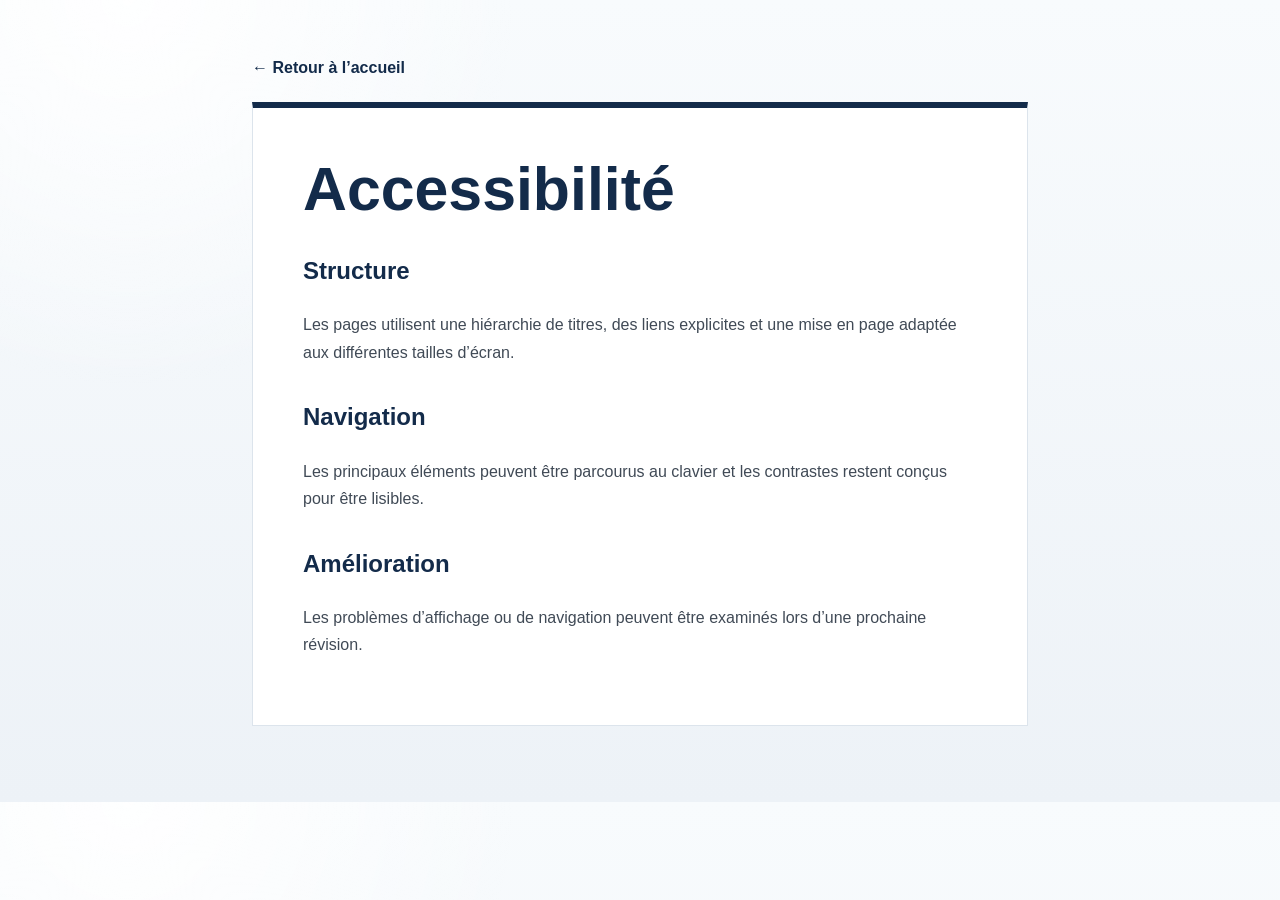
<file: accessibilite/index.html>
<!doctype html><html lang="fr"><head><meta charset="utf-8"><meta name="viewport" content="width=device-width,initial-scale=1"><title>Accessibilité</title><link rel="canonical" href="https://nouveau-casino-en-ligne.netlify.app/accessibilite/"><link rel="icon" href="../favicon.ico" sizes="any"><link rel="icon" type="image/png" href="../favicon.png"><link rel="stylesheet" href="../assets/css/site.css"><script type="application/ld+json">{"@context":"https://schema.org","@type":"WebPage","url":"https://nouveau-casino-en-ligne.netlify.app/accessibilite/","name":"Accessibilité","inLanguage":"fr-FR"}</script></head><body><main class="utility"><a class="utility-back" href="../">← Retour à l’accueil</a><div class="utility-card"><h1>Accessibilité</h1><section><h2>Structure</h2><p>Les pages utilisent une hiérarchie de titres, des liens explicites et une mise en page adaptée aux différentes tailles d’écran.</p></section><section><h2>Navigation</h2><p>Les principaux éléments peuvent être parcourus au clavier et les contrastes restent conçus pour être lisibles.</p></section><section><h2>Amélioration</h2><p>Les problèmes d’affichage ou de navigation peuvent être examinés lors d’une prochaine révision.</p></section></div></main></body></html>
</file>
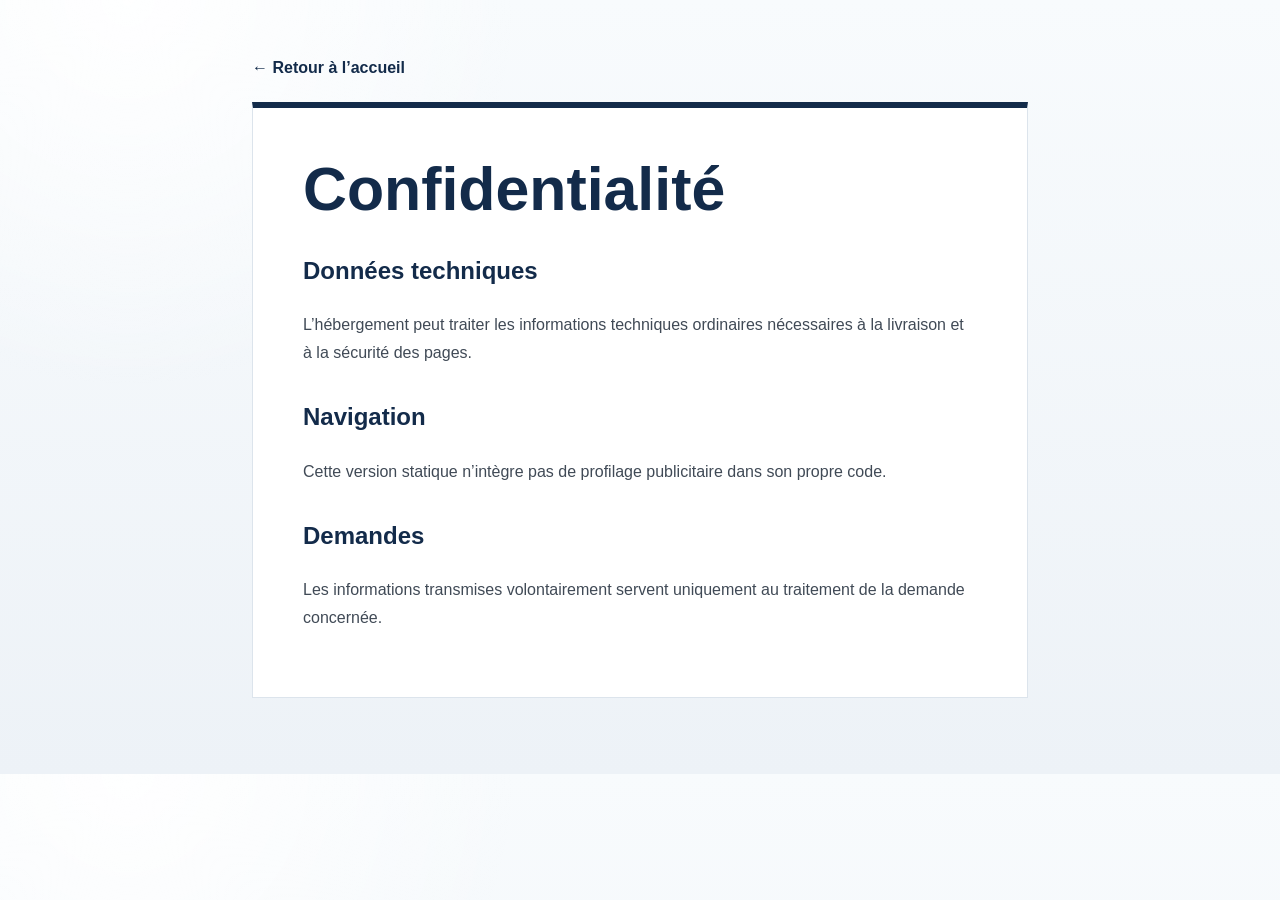
<file: confidentialite/index.html>
<!doctype html><html lang="fr"><head><meta charset="utf-8"><meta name="viewport" content="width=device-width,initial-scale=1"><title>Confidentialité</title><link rel="canonical" href="https://nouveau-casino-en-ligne.netlify.app/confidentialite/"><link rel="icon" href="../favicon.ico" sizes="any"><link rel="icon" type="image/png" href="../favicon.png"><link rel="stylesheet" href="../assets/css/site.css"><script type="application/ld+json">{"@context":"https://schema.org","@type":"WebPage","url":"https://nouveau-casino-en-ligne.netlify.app/confidentialite/","name":"Confidentialité","inLanguage":"fr-FR"}</script></head><body><main class="utility"><a class="utility-back" href="../">← Retour à l’accueil</a><div class="utility-card"><h1>Confidentialité</h1><section><h2>Données techniques</h2><p>L’hébergement peut traiter les informations techniques ordinaires nécessaires à la livraison et à la sécurité des pages.</p></section><section><h2>Navigation</h2><p>Cette version statique n’intègre pas de profilage publicitaire dans son propre code.</p></section><section><h2>Demandes</h2><p>Les informations transmises volontairement servent uniquement au traitement de la demande concernée.</p></section></div></main></body></html>
</file>
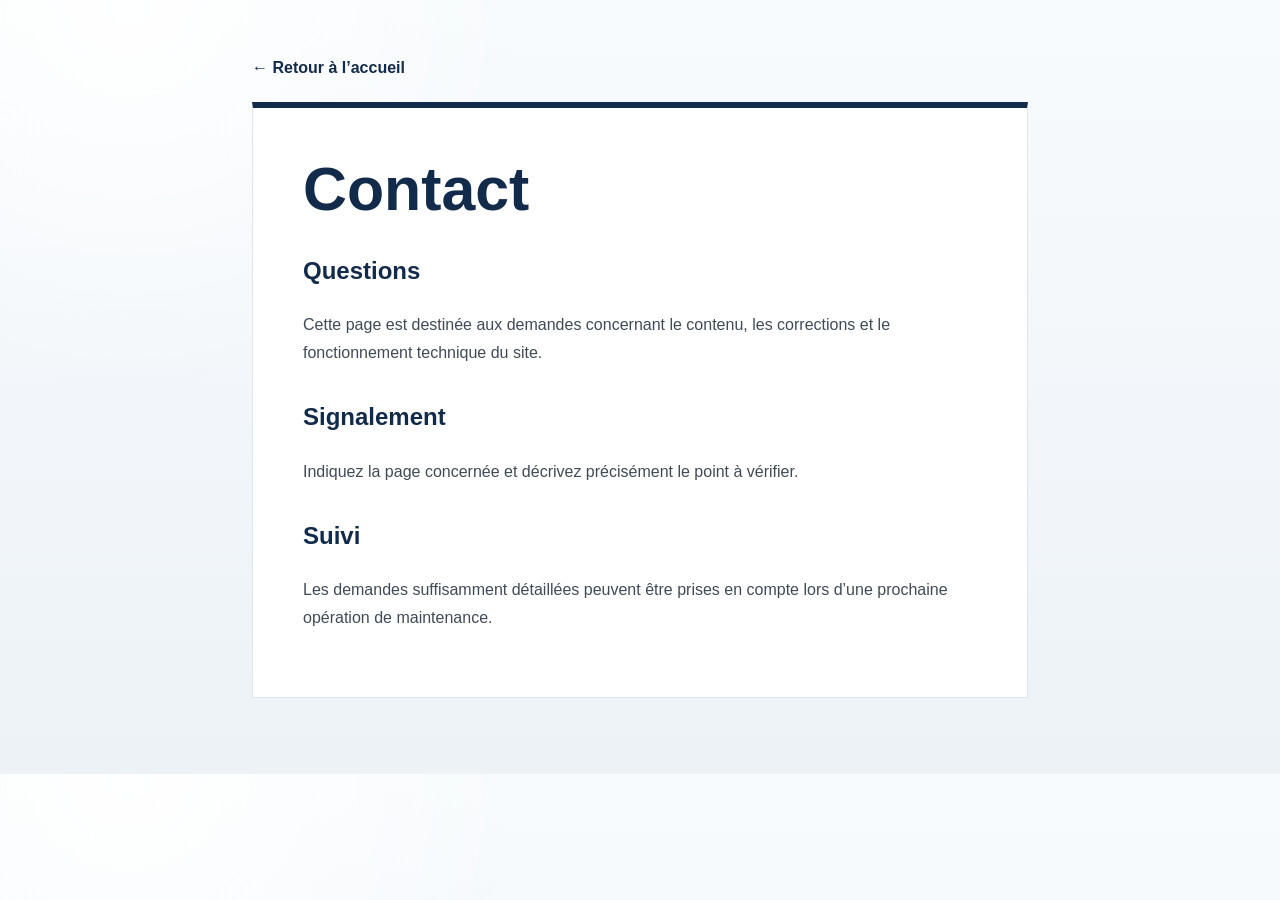
<file: contact/index.html>
<!doctype html><html lang="fr"><head><meta charset="utf-8"><meta name="viewport" content="width=device-width,initial-scale=1"><title>Contact</title><link rel="canonical" href="https://nouveau-casino-en-ligne.netlify.app/contact/"><link rel="icon" href="../favicon.ico" sizes="any"><link rel="icon" type="image/png" href="../favicon.png"><link rel="stylesheet" href="../assets/css/site.css"><script type="application/ld+json">{"@context":"https://schema.org","@type":"WebPage","url":"https://nouveau-casino-en-ligne.netlify.app/contact/","name":"Contact","inLanguage":"fr-FR"}</script></head><body><main class="utility"><a class="utility-back" href="../">← Retour à l’accueil</a><div class="utility-card"><h1>Contact</h1><section><h2>Questions</h2><p>Cette page est destinée aux demandes concernant le contenu, les corrections et le fonctionnement technique du site.</p></section><section><h2>Signalement</h2><p>Indiquez la page concernée et décrivez précisément le point à vérifier.</p></section><section><h2>Suivi</h2><p>Les demandes suffisamment détaillées peuvent être prises en compte lors d’une prochaine opération de maintenance.</p></section></div></main></body></html>
</file>
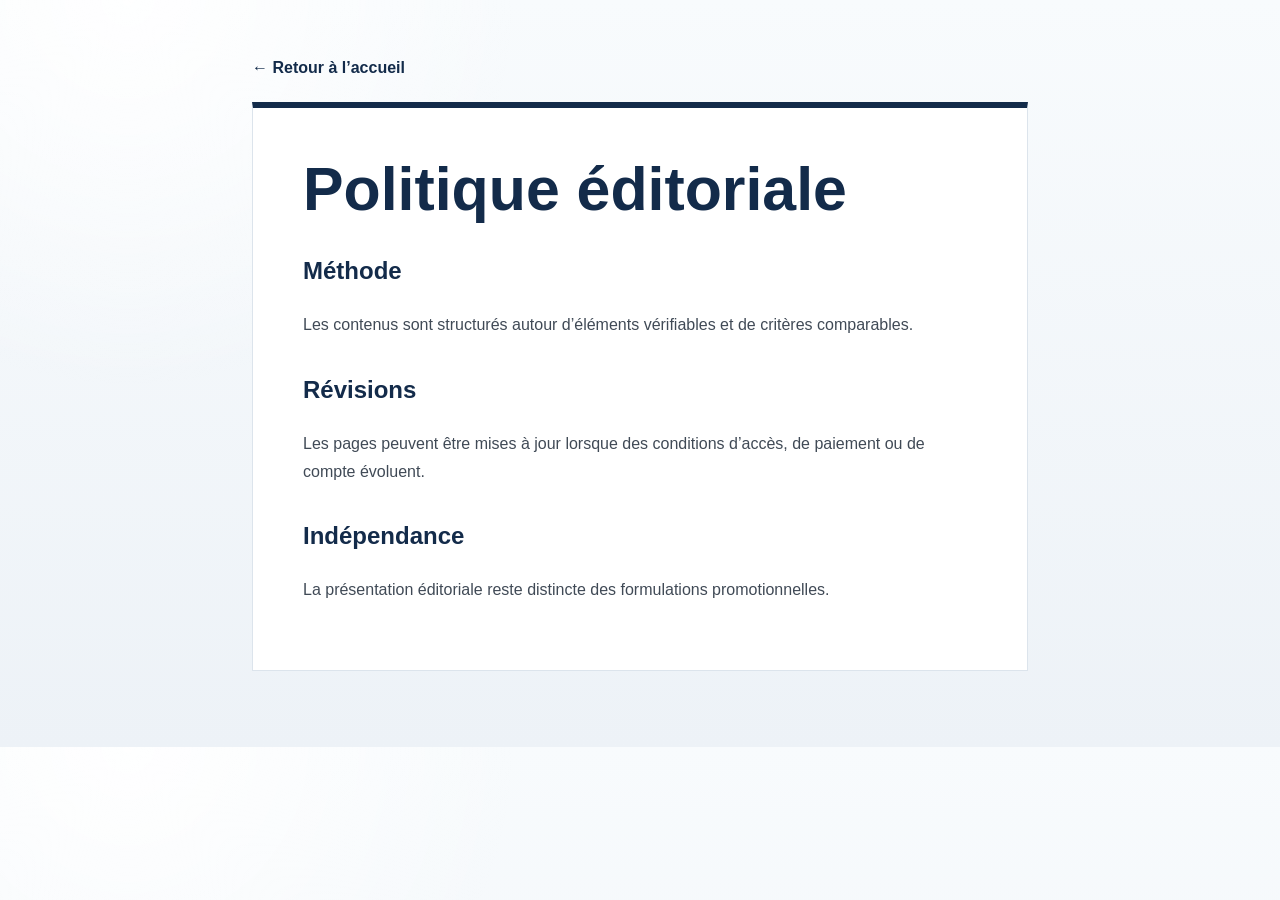
<file: politique-editoriale/index.html>
<!doctype html><html lang="fr"><head><meta charset="utf-8"><meta name="viewport" content="width=device-width,initial-scale=1"><title>Politique éditoriale</title><link rel="canonical" href="https://nouveau-casino-en-ligne.netlify.app/politique-editoriale/"><link rel="icon" href="../favicon.ico" sizes="any"><link rel="icon" type="image/png" href="../favicon.png"><link rel="stylesheet" href="../assets/css/site.css"><script type="application/ld+json">{"@context":"https://schema.org","@type":"WebPage","url":"https://nouveau-casino-en-ligne.netlify.app/politique-editoriale/","name":"Politique éditoriale","inLanguage":"fr-FR"}</script></head><body><main class="utility"><a class="utility-back" href="../">← Retour à l’accueil</a><div class="utility-card"><h1>Politique éditoriale</h1><section><h2>Méthode</h2><p>Les contenus sont structurés autour d’éléments vérifiables et de critères comparables.</p></section><section><h2>Révisions</h2><p>Les pages peuvent être mises à jour lorsque des conditions d’accès, de paiement ou de compte évoluent.</p></section><section><h2>Indépendance</h2><p>La présentation éditoriale reste distincte des formulations promotionnelles.</p></section></div></main></body></html>
</file>
<file: assets/css/site.css>
:root{
  --bg:#eef3f8;
  --paper:#ffffff;
  --navy:#132b4a;
  --navy2:#243c5d;
  --slate:#748396;
  --text:#404a56;
  --muted:#7b8794;
  --line:#dce4ec;
  --soft:#e9eef4;
  --rose:#8f7b88;
  --max:1180px;
  --article:950px;
}
*{box-sizing:border-box}
html{scroll-behavior:smooth}
body{
  margin:0;
  background:
    radial-gradient(circle at 10% 0,rgba(255,255,255,.94),transparent 24rem),
    linear-gradient(180deg,#f8fbfd 0,#edf2f7 100%);
  color:var(--text);
  font-family:Inter,ui-sans-serif,-apple-system,BlinkMacSystemFont,"Segoe UI",Roboto,Arial,sans-serif;
  line-height:1.72;
}
a{color:inherit}
img{display:block;max-width:100%}
.skip-link{position:absolute;left:-9999px;top:12px}
.skip-link:focus{left:12px;z-index:100;background:#fff;padding:10px 14px}
main{max-width:var(--max);margin:0 auto;padding:24px 22px 74px}

.hero{
  min-height:auto;
  display:block;
  padding:clamp(42px,7vw,80px);
  background:linear-gradient(135deg,#fff 0,#e8eef5 100%);
  border:1px solid var(--line);
  box-shadow:0 24px 64px rgba(19,43,74,.08);
}
.hero-copy{max-width:780px}
.hero h1{
  margin:0;
  color:var(--navy);
  font-size:clamp(2.65rem,5.9vw,5.1rem);
  line-height:.99;
  letter-spacing:-.052em;
}
.hero p{max-width:700px;margin:23px 0 0;color:#657383;font-size:1.05rem}


.toc{display:flex;flex-wrap:wrap;gap:8px;margin:22px 0 28px}
.toc a{
  padding:9px 12px;
  background:#fff;
  border:1px solid var(--line);
  color:#667484;
  text-decoration:none;
  font-size:.82rem;
}
.toc a:hover{border-color:var(--navy);color:var(--navy)}

.article{
  max-width:var(--article);
  margin:0 auto;
  padding:clamp(28px,5vw,58px);
  background:var(--paper);
  border:1px solid var(--line);
}
.article h2{
  margin:2.35em 0 .75em;
  color:var(--navy);
  font-size:clamp(1.85rem,3.3vw,2.5rem);
  line-height:1.15;
  letter-spacing:-.03em;
}
.article h2::after{
  content:"";
  display:block;
  width:92px;
  height:5px;
  margin-top:10px;
  background:linear-gradient(90deg,var(--navy) 0 64%,var(--rose) 64%);
}
.article h3{margin:1.85em 0 .56em;color:var(--navy);font-size:1.3rem;line-height:1.3}
.article p{margin:0 0 1.1em}
.article ul,.article ol{margin:1rem 0 1.4rem;padding-left:1.4rem}
.article li{margin:.46rem 0}
.article blockquote{margin:1.6rem 0;padding:18px 20px;border-left:4px solid var(--navy);background:#f1f5f9}
.article table{width:100%;margin:1.45rem 0 1.9rem;border-collapse:collapse;font-size:.91rem}
.article th,.article td{padding:12px 13px;border:1px solid var(--line);text-align:left;vertical-align:top}
.article th{background:var(--navy);color:#fff}

/* Full editorial images only, never crop. */
.article-image{
  margin:1.7rem 0 2.1rem;
  padding:8px;
  background:#f8fafc;
  border:1px solid #dce4ec;
}
.article-image img{
  display:block;
  width:100% !important;
  height:auto !important;
  max-width:100%;
  max-height:none !important;
  object-fit:contain !important;
  object-position:center;
  aspect-ratio:auto !important;
}

/* Dynamic comparison cards. No badges. */
.compare-panel{margin:1.9rem 0 3rem}
.compare-title{display:flex;justify-content:space-between;gap:18px;align-items:end;margin-bottom:14px}
.compare-title h2{margin:0!important;font-size:1.7rem!important}
.compare-title h2::after{display:none!important}
.compare-title p{max-width:360px;margin:5px 0 0;color:var(--muted);font-size:.86rem}
.compare-grid{display:grid;grid-template-columns:repeat(3,minmax(0,1fr));gap:12px}
.compare-card{
  min-width:0;
  display:grid;
  grid-template-rows:auto auto auto 46px;
  gap:10px;
  padding:18px;
  background:#fff;
  border:1px solid var(--line);
  border-bottom:5px solid var(--navy);
  box-shadow:0 10px 24px rgba(19,43,74,.07);
}
.logo-box{
  min-height:108px;
  height:auto;
  display:flex;
  align-items:center;
  justify-content:center;
  padding:12px;
  overflow:visible;
  border-radius:12px;
}
.logo-box img{
  display:block;
  width:auto;
  height:auto;
  max-width:100%;
  max-height:84px;
  object-fit:contain;
  object-position:center;
  flex:0 0 auto;
}
.brand{color:var(--navy);font-size:1.08rem;font-weight:900}
.rating{display:flex;gap:7px;align-items:center;margin-top:4px;color:#7a838d;font-size:.8rem}
.stars{--fill:100%;position:relative;color:#d5d9dd;letter-spacing:1px;font-size:14px}
.stars::before{content:"★★★★★"}
.stars::after{content:"★★★★★";position:absolute;left:0;top:0;width:var(--fill);overflow:hidden;white-space:nowrap;color:#d6a247}
.bonus-label{color:#8b9299;font-size:.64rem;font-weight:900;letter-spacing:.075em;text-transform:uppercase}
.bonus-text{margin-top:4px;color:#343d47;font-weight:760;line-height:1.3}
.cta{display:flex;align-items:center;justify-content:center;background:var(--navy);color:#fff!important;text-decoration:none;font-weight:900}
.cta:hover{background:var(--navy2)}
.affiliate-error{grid-column:1/-1;padding:17px;border:1px solid #d8dee5;background:#f4f7fa;color:#566575;text-align:center}
.skeleton{position:relative;overflow:hidden;background:#e4eaf0}
.skeleton::after{content:"";position:absolute;inset:0;transform:translateX(-100%);background:linear-gradient(90deg,transparent,rgba(255,255,255,.8),transparent);animation:shimmer 1.2s infinite}
.sk-logo{height:108px}.sk-name{height:44px}.sk-bonus{height:54px}.sk-button{height:46px}
@keyframes shimmer{100%{transform:translateX(100%)}}

.footer{max-width:var(--max);margin:0 auto 28px;padding:25px 22px;display:flex;justify-content:space-between;gap:20px;background:var(--navy);color:#e9edf3}
.footer nav{display:flex;flex-wrap:wrap;gap:10px 18px}
.footer a{color:#fff;text-decoration:none}
.footer a:hover{text-decoration:underline}

.utility{max-width:820px;margin:0 auto;padding:54px 22px 76px}
.utility-card{padding:clamp(26px,5vw,50px);background:#fff;border:1px solid var(--line);border-top:6px solid var(--navy)}
.utility h1{margin:0 0 24px;color:var(--navy);font-size:clamp(2.2rem,5vw,3.8rem);line-height:1.03}
.utility h2{margin-top:30px;color:var(--navy)}
.utility-back{display:inline-block;margin-bottom:20px;color:var(--navy);font-weight:800;text-decoration:none}

@media(max-width:900px){
  .compare-grid{grid-template-columns:1fr 1fr}
}
@media(max-width:650px){
  main{padding:14px 12px 50px}
  .hero{padding:34px 23px}
  .article{padding:22px 17px}
  .article table{display:block;overflow-x:auto}
  .compare-grid{grid-template-columns:1fr}
  .footer{margin:0 12px 18px;flex-direction:column}
}
</file>
